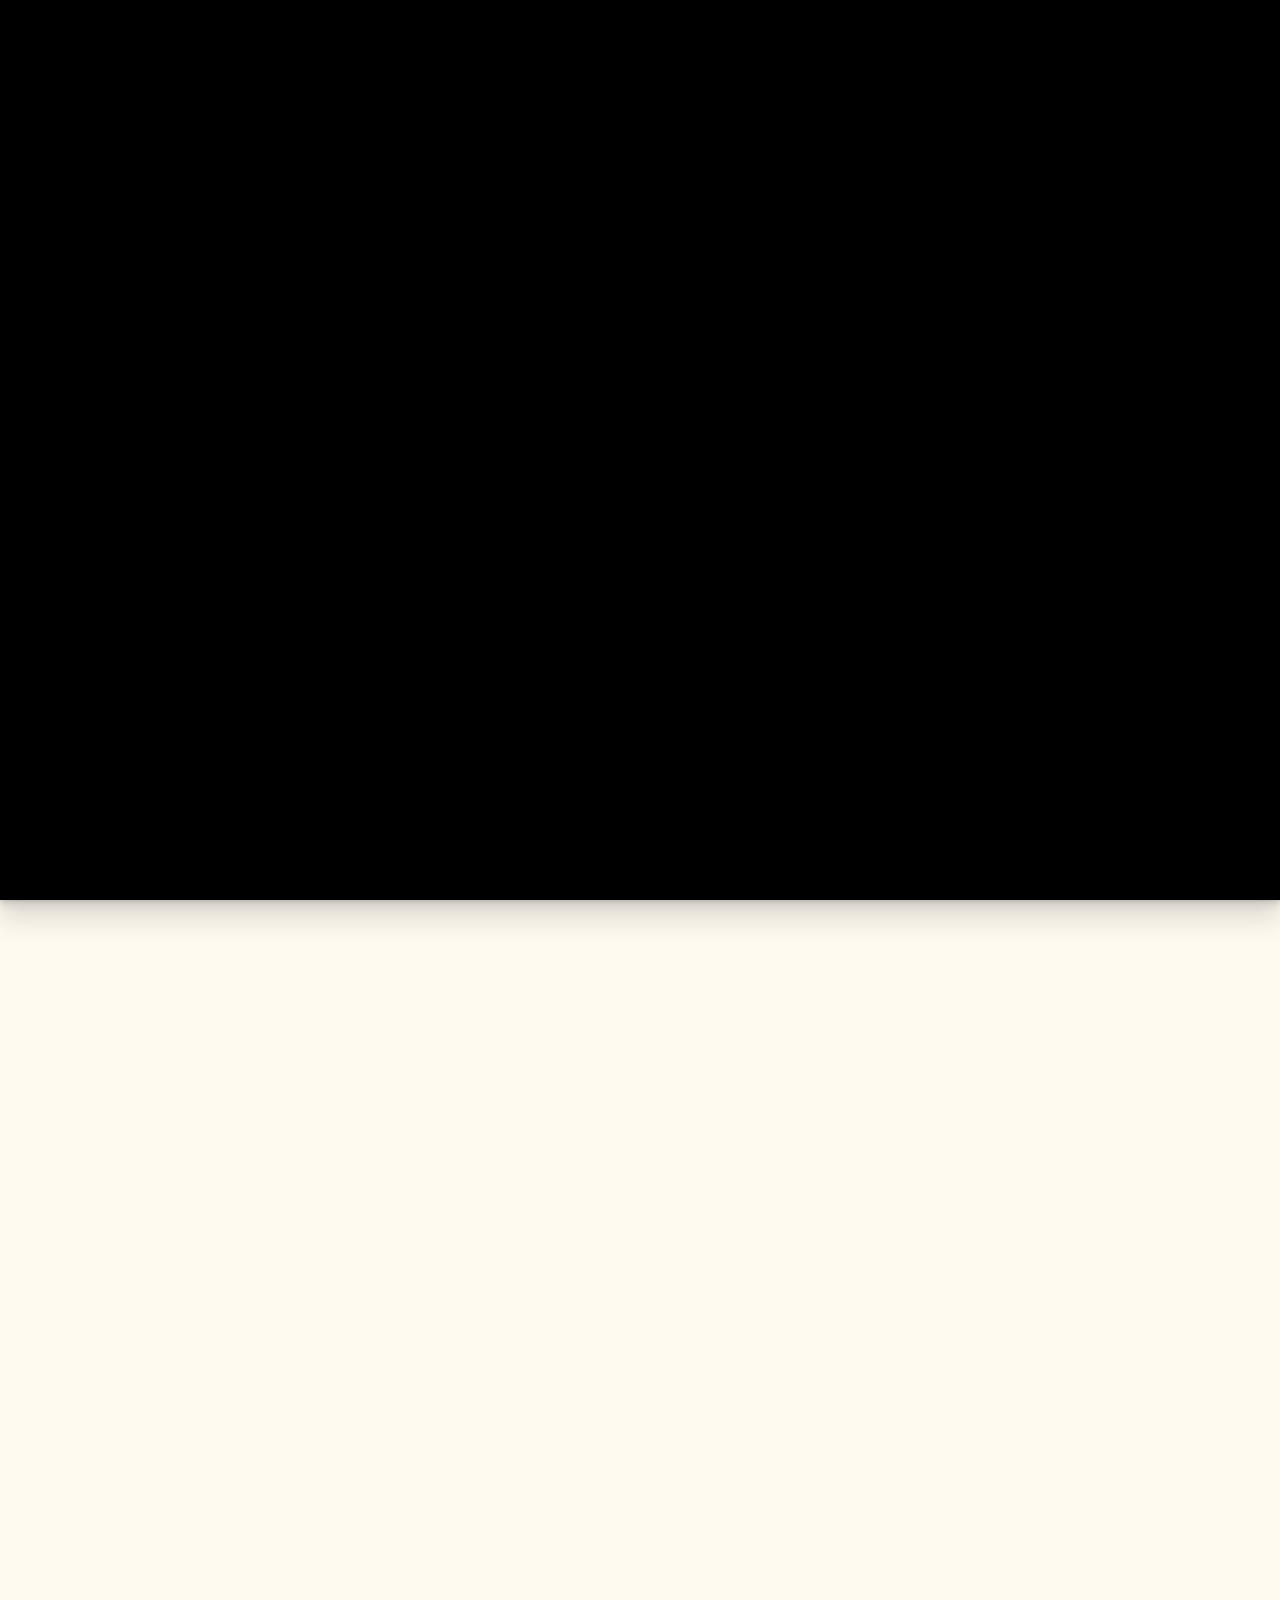
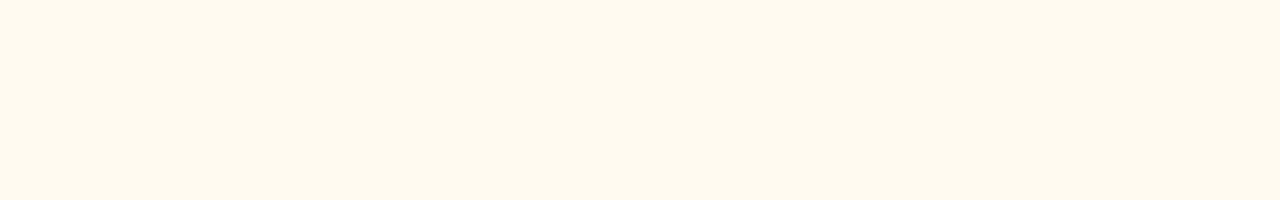
<file: index.html>
<!DOCTYPE html>
<html class="no-js" lang="en">

<!-- Mirrored from www.techonolab.com/ by HTTrack Website Copier/3.x [XR&CO'2014], Tue, 14 Feb 2023 13:21:15 GMT -->
<head>

    <!--- basic page needs
    ================================================== -->
    <meta charset="utf-8">
    <title>Welcome to Techonolab</title>
    <meta name="description" content="">
    <meta name="author" content="">
    <!-- Bootstrap CSS v5.2.1 -->
  <link href="https://cdn.jsdelivr.net/npm/bootstrap@5.2.1/dist/css/bootstrap.min.css" rel="stylesheet"
  integrity="sha384-iYQeCzEYFbKjA/T2uDLTpkwGzCiq6soy8tYaI1GyVh/UjpbCx/TYkiZhlZB6+fzT" crossorigin="anonymous">
  <link rel="stylesheet" href="https://cdn.jsdelivr.net/npm/bootstrap-icons@1.10.3/font/bootstrap-icons.css">

    <!-- mobile specific metas
    ================================================== -->
    <meta name="viewport" content="width=device-width, initial-scale=1">

    <!-- CSS
    ================================================== -->
    <link rel="stylesheet" href="assets/css/vendor.css">
    <link rel="stylesheet" href="assets/css/styles.css">

    <!-- favicons
    ================================================== -->
    <link rel="icon" type="image/png" sizes="32x32" href="assets/favicon-32x32.png">
    <link rel="icon" type="image/png" sizes="16x16" href="assets/favicon-16x16.png">
    <link rel="manifest" href="site.html">

</head>

<body id="top" class="ss-preload theme-static">


    <!-- preloader
    ================================================== -->
    <div id="preloader">
        <div id="loader" class="dots-fade">
            <div></div>
            <div></div>
            <div></div>
        </div>
    </div>


    <!-- intro
    ================================================== -->
    <section id="intro" class="s-intro">

        <div class="s-intro__bg"></div>

        <header class="s-intro__header"> 
            <div class="s-intro__logo">
                <a class="logo" href="index-2.html">
                    Maryem
                </a>
            </div>
        </header>  <!-- s-intro__header -->

        <div class="row s-intro__content">
            <div class="column">

                <div class="text-pretitle">
                   Stay tuned ...
                </div>

                <h1 class="text-huge-title">
                We are preparing <br>
                something exciting <br>
                & amazing for you.
                </h1>

                <div class="s-intro__content-bottom">

                    <div class="s-intro__content-bottom-block" style="">
                        <h5>Launching in</h5>
            
                        <div class="counter">
                            <div class="counter__time">
                                <span class="ss-months">000</span>
                                <span>M</span>
                            </div>
                            <div class="counter__time">
                                <span class="ss-days">000</span>
                                <span>D</span>
                            </div>
                            <div class="counter__time">
                                <span class="ss-hours">00</span>
                                <span>H</span>
                            </div>
                            <div class="counter__time minutes">
                                <span class="ss-minutes">00</span>
                                <span>M</span>
                            </div>
                            <div class="counter__time">
                                <span class="ss-seconds">00</span>
                                <span>S</span>
                            </div>
                        </div>  <!-- end counter -->

                    </div> <!-- end s-intro-content__bottom-block -->

                    <div class="s-intro__content-bottom-block ">

                        <h5>Follow Us</h5>

                        <ul class="social">
                            <li><a href="htps://www.facebook.com"><i class="bi bi-facebook"></i></a></li>
                            <li><a href="Https://www.instagram.com"><i class="bi bi-instagram"></i></a></li>
                        </ul>

                    </div> <!-- end s-intro-content__bottom-block -->

                </div> <!-- end s-intro-content__bottom -->

            </div>
        </div> <!-- s-intro__content -->

        <div class="s-intro__notify">
            <button type="button" class="btn--stroke btn--small ss-modal-trigger">
                Notify Me
            </button>
        </div> <!-- s-intro__notify -->

        <div  class="s-intro__modal ss-modal">
            <div class="ss-modal__inner">

                <span class="ss-modal__close"></span>

                <svg viewBox="0 0 15 15" fill="none" xmlns="http://www.w3.org/2000/svg" width="30" height="30"><path d="M.5 4.5l7 4 7-4m-13-3h12a1 1 0 011 1v10a1 1 0 01-1 1h-12a1 1 0 01-1-1v-10a1 1 0 011-1z" stroke="var(--color-2-dark)"></path></svg>
                
                <h4>Sign Up</h4>

                <p class="ss-modal__text">
                Be the first to know about the latest updates and
                get exclusive offer on our grand opening.
                </p>

                <form id="mc-form" class="mc-form">
                    <input type="email" name="EMAIL" id="mce-EMAIL" class="u-fullwidth text-center" placeholder="Email Address" title="The domain portion of the email address is invalid (the portion after the @)." pattern="^([^\x00-\x20\x22\x28\x29\x2c\x2e\x3a-\x3c\x3e\x40\x5b-\x5d\x7f-\xff]+|\x22([^\x0d\x22\x5c\x80-\xff]|\x5c[\x00-\x7f])*\x22)(\x2e([^\x00-\x20\x22\x28\x29\x2c\x2e\x3a-\x3c\x3e\x40\x5b-\x5d\x7f-\xff]+|\x22([^\x0d\x22\x5c\x80-\xff]|\x5c[\x00-\x7f])*\x22))*\x40([^\x00-\x20\x22\x28\x29\x2c\x2e\x3a-\x3c\x3e\x40\x5b-\x5d\x7f-\xff]+|\x5b([^\x0d\x5b-\x5d\x80-\xff]|\x5c[\x00-\x7f])*\x5d)(\x2e([^\x00-\x20\x22\x28\x29\x2c\x2e\x3a-\x3c\x3e\x40\x5b-\x5d\x7f-\xff]+|\x5b([^\x0d\x5b-\x5d\x80-\xff]|\x5c[\x00-\x7f])*\x5d))*(\.\w{2,})+$" required>
                    <input type="submit" name="subscribe" value="Subscribe" class="btn--small btn--primary u-fullwidth">
                    <!-- <div style="position: absolute; left: -5000px;" aria-hidden="true"><input type="text" name="b_cdb7b577e41181934ed6a6a44_9a91cfe7b3" tabindex="-1" value=""></div> -->
                    <div class="mc-status"></div>
                </form>

            </div> <!-- end ss-modal__inner -->
        </div> <!-- end ss-modal -->

        <div class="s-intro__scroll">
            <a href="#hidden" class="smoothscroll">
                Scroll For More
            </a>
        </div> <!-- s-intro__scroll -->

    </section> <!-- end s-intro -->


    <!-- hidden element
    ================================================== -->
    <div id="hidden" aria-hidden="true" style="opacity: 0;"></div>


    <!-- details
    ================================================== -->
    <section id="details" class="s-details">

        <div class="row">
            <div class="column">

                <h1 class="text-huge-title text-center" style="padding-top: 150px;">
                    Hi, We Are Maryem Store.
                </h1>          


            </div>
        </div>

        <div class="ss-go-top">
            <a class="smoothscroll" title="Back to Top" href="#top">
                <span>Back to Top</span>
                <svg viewBox="0 0 15 15" fill="none" xmlns="http://www.w3.org/2000/svg" width="26" height="26"><path d="M7.5 1.5l.354-.354L7.5.793l-.354.353.354.354zm-.354.354l4 4 .708-.708-4-4-.708.708zm0-.708l-4 4 .708.708 4-4-.708-.708zM7 1.5V14h1V1.5H7z" fill="currentColor"></path></svg>
             </a>
        </div> <!-- end ss-go-top -->

    </section> <!-- end s-details -->

    <!-- Java Script
        ================================================== -->
    <script src="assets/js/plugins.js"></script>
    <script src="assets/js/main.js"></script>
        
            <script src="https://cdn.jsdelivr.net/npm/@popperjs/core@2.11.6/dist/umd/popper.min.js"
            integrity="sha384-oBqDVmMz9ATKxIep9tiCxS/Z9fNfEXiDAYTujMAeBAsjFuCZSmKbSSUnQlmh/jp3" crossorigin="anonymous">
          </script>
        
          <script src="https://cdn.jsdelivr.net/npm/bootstrap@5.2.1/dist/js/bootstrap.min.js"
            integrity="sha384-7VPbUDkoPSGFnVtYi0QogXtr74QeVeeIs99Qfg5YCF+TidwNdjvaKZX19NZ/e6oz" crossorigin="anonymous">
          </script>
    
</body>


<!-- Mirrored from www.techonolab.com/ by HTTrack Website Copier/3.x [XR&CO'2014], Tue, 14 Feb 2023 13:21:17 GMT -->
</html>
</file>
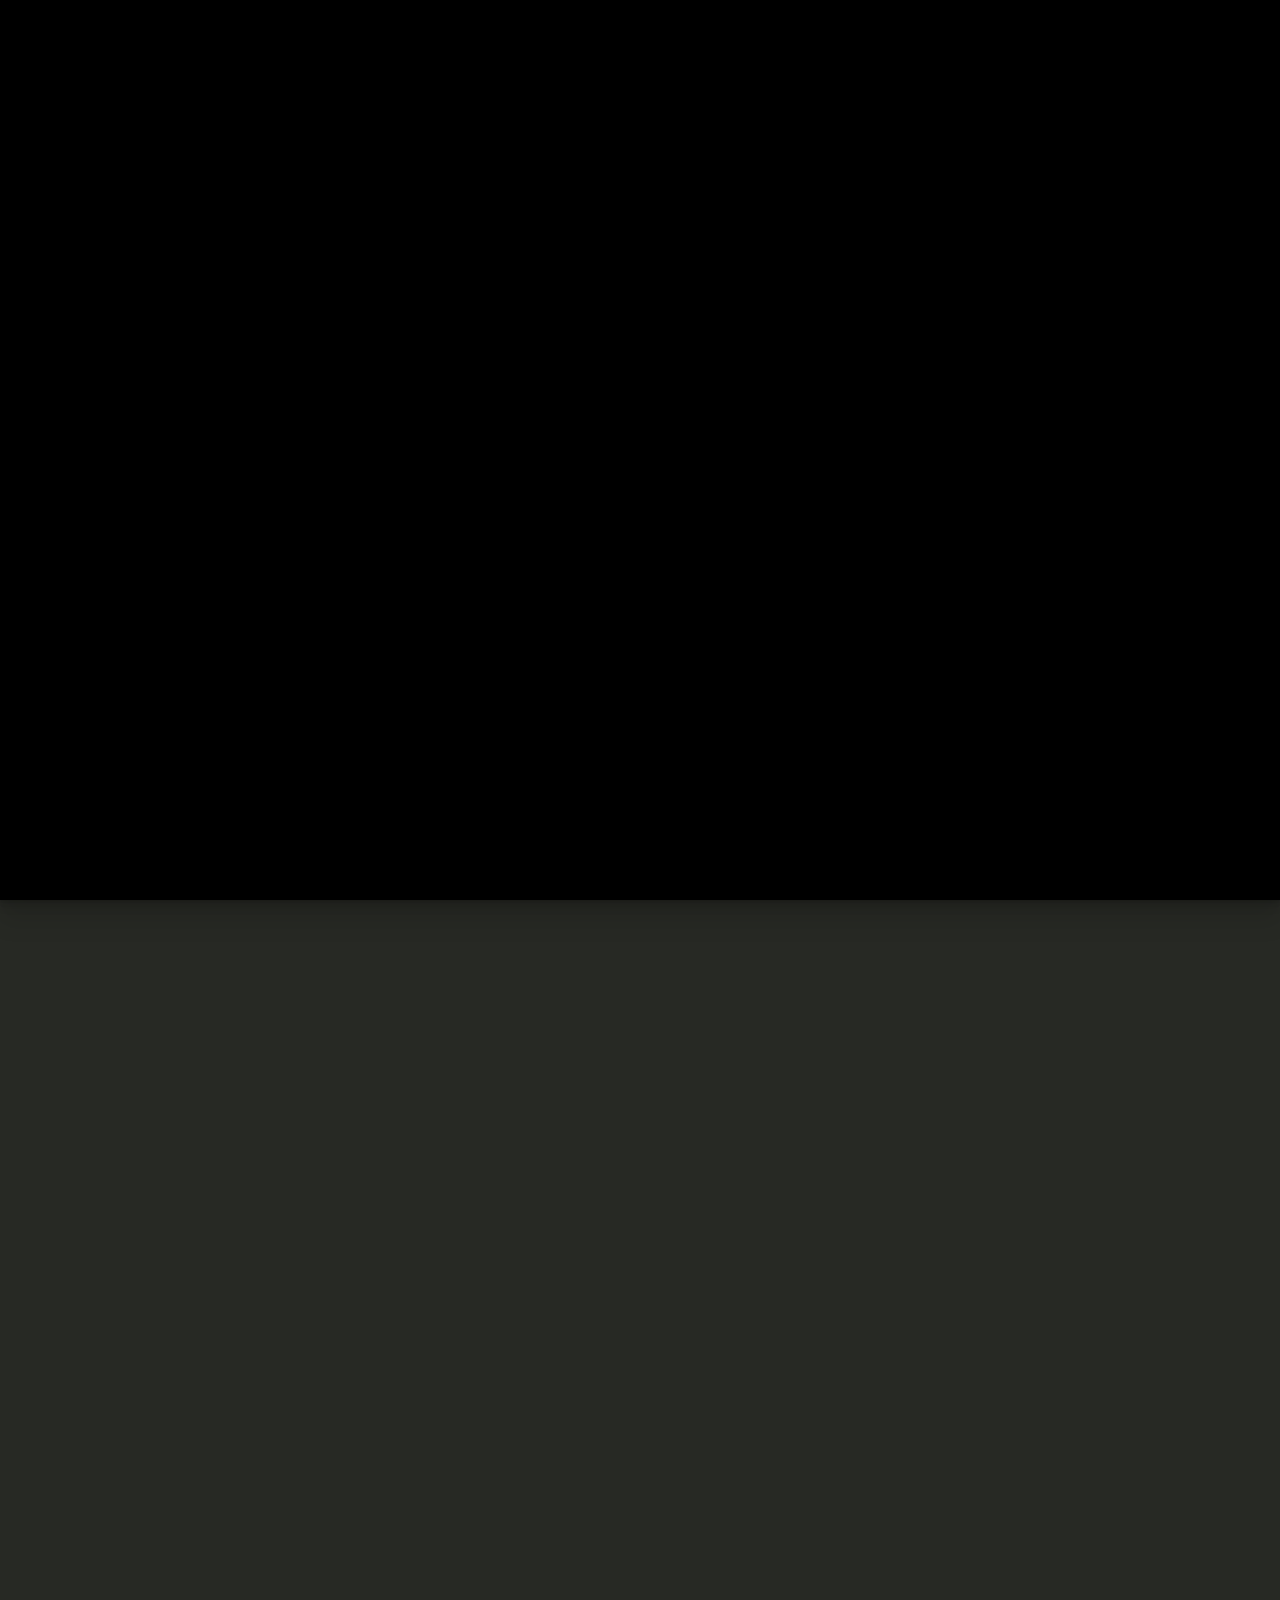
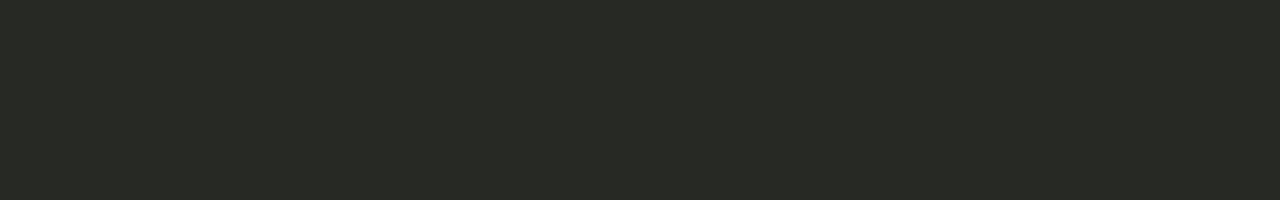
<file: index-2.html>
<!DOCTYPE html>
<html class="no-js" lang="en">

<!-- Mirrored from www.techonolab.com/index.html by HTTrack Website Copier/3.x [XR&CO'2014], Tue, 14 Feb 2023 13:21:18 GMT -->
<head>

    <!--- basic page needs
    ================================================== -->
    <meta charset="utf-8">
    <title>Welcome to Techonolab</title>
    <meta name="description" content="">
    <meta name="author" content="">

    <!-- mobile specific metas
    ================================================== -->
    <meta name="viewport" content="width=device-width, initial-scale=1">

    <!-- CSS
    ================================================== -->
    <link rel="stylesheet" href="assets/css/vendor.css">
    <link rel="stylesheet" href="assets/css/styles.css">

    <!-- favicons
    ================================================== -->
    <link rel="icon" type="image/png" sizes="32x32" href="assets/favicon-32x32.png">
    <link rel="icon" type="image/png" sizes="16x16" href="assets/favicon-16x16.png">
    <link rel="manifest" href="site.html">

</head>

<body id="top" class="ss-preload theme-static">


    <!-- preloader
    ================================================== -->
    <div id="preloader">
        <div id="loader" class="dots-fade">
            <div></div>
            <div></div>
            <div></div>
        </div>
    </div>


    <!-- intro
    ================================================== -->
    <section id="intro" class="s-intro">

        <div class="s-intro__bg"></div>

        <header class="s-intro__header"> 
            <div class="s-intro__logo">
                <a class="logo" href="index-2.html">
                    TechonoLab
                </a>
            </div>
        </header>  <!-- s-intro__header -->

        <div class="row s-intro__content">
            <div class="column">

                <div class="text-pretitle">
                    Nice to meet you.
                </div>

                <h1 class="text-huge-title">
                We are preparing <br>
                something exciting <br>
                & amazing for you.
                </h1>

                <div class="s-intro__content-bottom">

                    <div class="s-intro__content-bottom-block" style="display: none">
                        <h5>Launching in</h5>
            
                        <div class="counter">
                            <div class="counter__time">
                                <span class="ss-days">000</span>
                                <span>D</span>
                            </div>
                            <div class="counter__time">
                                <span class="ss-hours">00</span>
                                <span>H</span>
                            </div>
                            <div class="counter__time minutes">
                                <span class="ss-minutes">00</span>
                                <span>M</span>
                            </div>
                            <div class="counter__time">
                                <span class="ss-seconds">00</span>
                                <span>S</span>
                            </div>
                        </div>  <!-- end counter -->

                    </div> <!-- end s-intro-content__bottom-block -->

                    <div class="s-intro__content-bottom-block">

                        <h5>Follow Us</h5>

                        <ul class="social">
                            <li><a href="#">FB</a></li>
                            <li><a href="#">TW</a></li>
                        </ul>

                    </div> <!-- end s-intro-content__bottom-block -->

                </div> <!-- end s-intro-content__bottom -->

            </div>
        </div> <!-- s-intro__content -->

        <div class="s-intro__notify">
            <button type="button" class="btn--stroke btn--small ss-modal-trigger">
                Notify Me
            </button>
        </div> <!-- s-intro__notify -->

        <div hidden class="s-intro__modal ss-modal">
            <div class="ss-modal__inner">

                <span class="ss-modal__close"></span>

                <svg viewBox="0 0 15 15" fill="none" xmlns="http://www.w3.org/2000/svg" width="30" height="30"><path d="M.5 4.5l7 4 7-4m-13-3h12a1 1 0 011 1v10a1 1 0 01-1 1h-12a1 1 0 01-1-1v-10a1 1 0 011-1z" stroke="var(--color-2-dark)"></path></svg>
                
                <h4>Sign Up</h4>

                <p class="ss-modal__text">
                Be the first to know about the latest updates and
                get exclusive offer on our grand opening.
                </p>

                <form id="mc-form" class="mc-form">
                    <input type="email" name="EMAIL" id="mce-EMAIL" class="u-fullwidth text-center" placeholder="Email Address" title="The domain portion of the email address is invalid (the portion after the @)." pattern="^([^\x00-\x20\x22\x28\x29\x2c\x2e\x3a-\x3c\x3e\x40\x5b-\x5d\x7f-\xff]+|\x22([^\x0d\x22\x5c\x80-\xff]|\x5c[\x00-\x7f])*\x22)(\x2e([^\x00-\x20\x22\x28\x29\x2c\x2e\x3a-\x3c\x3e\x40\x5b-\x5d\x7f-\xff]+|\x22([^\x0d\x22\x5c\x80-\xff]|\x5c[\x00-\x7f])*\x22))*\x40([^\x00-\x20\x22\x28\x29\x2c\x2e\x3a-\x3c\x3e\x40\x5b-\x5d\x7f-\xff]+|\x5b([^\x0d\x5b-\x5d\x80-\xff]|\x5c[\x00-\x7f])*\x5d)(\x2e([^\x00-\x20\x22\x28\x29\x2c\x2e\x3a-\x3c\x3e\x40\x5b-\x5d\x7f-\xff]+|\x5b([^\x0d\x5b-\x5d\x80-\xff]|\x5c[\x00-\x7f])*\x5d))*(\.\w{2,})+$" required>
                    <input type="submit" name="subscribe" value="Subscribe" class="btn--small btn--primary u-fullwidth">
                    <!-- <div style="position: absolute; left: -5000px;" aria-hidden="true"><input type="text" name="b_cdb7b577e41181934ed6a6a44_9a91cfe7b3" tabindex="-1" value=""></div> -->
                    <div class="mc-status"></div>
                </form>

            </div> <!-- end ss-modal__inner -->
        </div> <!-- end ss-modal -->

        <div class="s-intro__scroll">
            <a href="#hidden" class="smoothscroll">
                Scroll For More
            </a>
        </div> <!-- s-intro__scroll -->

    </section> <!-- end s-intro -->


    <!-- hidden element
    ================================================== -->
    <div id="hidden" aria-hidden="true" style="opacity: 0;"></div>


    <!-- details
    ================================================== -->
    <section id="details" class="s-details">

        <div class="row">
            <div class="column">

                <h1 class="text-huge-title text-center" style="padding-top: 150px;">
                    Hi, We Are TechonoLab.
                </h1>          


            </div>
        </div>

        <div class="ss-go-top">
            <a class="smoothscroll" title="Back to Top" href="#top">
                <span>Back to Top</span>
                <svg viewBox="0 0 15 15" fill="none" xmlns="http://www.w3.org/2000/svg" width="26" height="26"><path d="M7.5 1.5l.354-.354L7.5.793l-.354.353.354.354zm-.354.354l4 4 .708-.708-4-4-.708.708zm0-.708l-4 4 .708.708 4-4-.708-.708zM7 1.5V14h1V1.5H7z" fill="currentColor"></path></svg>
             </a>
        </div> <!-- end ss-go-top -->

    </section> <!-- end s-details -->


    <!-- Java Script
    ================================================== -->
    <script src="assets/js/plugins.js"></script>
    <script src="assets/js/main.js"></script>

</body>


<!-- Mirrored from www.techonolab.com/index.html by HTTrack Website Copier/3.x [XR&CO'2014], Tue, 14 Feb 2023 13:21:18 GMT -->
</html>
</file>
<file: assets/css/vendor.css>
/* ===================================================================
 *  Knox Third-party Stylesheets
 *  Template Ver. 1.0.0
 *  03-22-2021
 * -------------------------------------------------------------------
 *
 *  TOC:
 *  # PrismJS
 *  # Swiper 
 *
 *
 * ------------------------------------------------------------------- */


/* ===================================================================
 * # PrismJS 1.20.0
 *   https://prismjs.com/download.html#themes=prism-tomorrow&languages=markup+css+clike+javascript+markup-templating+php
 *   
 *   prism.js tomorrow night eighties for JavaScript, CoffeeScript, CSS and HTML
 *   Based on https://github.com/chriskempson/tomorrow-theme
 *   @author Rose Pritchard
 * ------------------------------------------------------------------- */
code[class*="language-"],
pre[class*="language-"] {
    color           : #ccc;
    background      : none;
    font-family     : var(--font-mono);
    font-size       : calc(var(--text-size) * 0.9444);
    text-align      : left;
    white-space     : pre;
    word-spacing    : normal;
    word-break      : normal;
    word-wrap       : normal;
    line-height     : var(--vspace-1);
    -moz-tab-size   : 4;
    -o-tab-size     : 4;
    tab-size        : 4;
    -webkit-hyphens : none;
    -moz-hyphens    : none;
    -ms-hyphens     : none;
    hyphens         : none;
}

/* Code blocks */
pre[class*="language-"] {
    padding  : var(--vspace-0_5) 0 var(--vspace-1);
    margin   : 0;
    overflow : auto;
}

:not(pre)>code[class*="language-"],
pre[class*="language-"] {
    background : #2d2d2d;
}

/* Inline code */
:not(pre)>code[class*="language-"] {
    padding     : .1em;
    white-space : normal;
}

.token.comment,
.token.block-comment,
.token.prolog,
.token.doctype,
.token.cdata {
    color : #999;
}

.token.punctuation {
    color : #ccc;
}

.token.tag,
.token.attr-name,
.token.namespace,
.token.deleted {
    color : #e2777a;
}

.token.function-name {
    color : #6196cc;
}

.token.boolean,
.token.number,
.token.function {
    color : #f08d49;
}

.token.property,
.token.class-name,
.token.constant,
.token.symbol {
    color : #f8c555;
}

.token.selector,
.token.important,
.token.atrule,
.token.keyword,
.token.builtin {
    color : #cc99cd;
}

.token.string,
.token.char,
.token.attr-value,
.token.regex,
.token.variable {
    color : #7ec699;
}

.token.operator,
.token.entity,
.token.url {
    color : #67cdcc;
}

.token.important,
.token.bold {
    font-weight : bold;
}

.token.italic {
    font-style : italic;
}

.token.entity {
    cursor : help;
}

.token.inserted {
    color : green;
}


/* ===================================================================
 * # Swiper 6.4.5
 *   Most modern mobile touch slider and framework with hardware accelerated transitions
 *   https://swiperjs.com
 *
 *   Copyright 2014-2020 Vladimir Kharlampidi
 *
 *   Released under the MIT License
 *
 *   Released on: December 18, 2020
 * ------------------------------------------------------------------- */
@font-face {
    font-family : "swiper-icons";
    src         : url("data:application/font-woff;charset=utf-8;base64, [base64]//wADZ2x5ZgAAAywAAADMAAAD2MHtryVoZWFkAAABbAAAADAAAAA2E2+eoWhoZWEAAAGcAAAAHwAAACQC9gDzaG10eAAAAigAAAAZAAAArgJkABFsb2NhAAAC0AAAAFoAAABaFQAUGG1heHAAAAG8AAAAHwAAACAAcABAbmFtZQAAA/gAAAE5AAACXvFdBwlwb3N0AAAFNAAAAGIAAACE5s74hXjaY2BkYGAAYpf5Hu/j+W2+MnAzMYDAzaX6QjD6/4//Bxj5GA8AuRwMYGkAPywL13jaY2BkYGA88P8Agx4j+/8fQDYfA1AEBWgDAIB2BOoAeNpjYGRgYNBh4GdgYgABEMnIABJzYNADCQAACWgAsQB42mNgYfzCOIGBlYGB0YcxjYGBwR1Kf2WQZGhhYGBiYGVmgAFGBiQQkOaawtDAoMBQxXjg/wEGPcYDDA4wNUA2CCgwsAAAO4EL6gAAeNpj2M0gyAACqxgGNWBkZ2D4/wMA+xkDdgAAAHjaY2BgYGaAYBkGRgYQiAHyGMF8FgYHIM3DwMHABGQrMOgyWDLEM1T9/w8UBfEMgLzE////P/5//f/V/xv+r4eaAAeMbAxwIUYmIMHEgKYAYjUcsDAwsLKxc3BycfPw8jEQA/[base64]/uznmfPFBNODM2K7MTQ45YEAZqGP81AmGGcF3iPqOop0r1SPTaTbVkfUe4HXj97wYE+yNwWYxwWu4v1ugWHgo3S1XdZEVqWM7ET0cfnLGxWfkgR42o2PvWrDMBSFj/IHLaF0zKjRgdiVMwScNRAoWUoH78Y2icB/yIY09An6AH2Bdu/UB+yxopYshQiEvnvu0dURgDt8QeC8PDw7Fpji3fEA4z/PEJ6YOB5hKh4dj3EvXhxPqH/SKUY3rJ7srZ4FZnh1PMAtPhwP6fl2PMJMPDgeQ4rY8YT6Gzao0eAEA409DuggmTnFnOcSCiEiLMgxCiTI6Cq5DZUd3Qmp10vO0LaLTd2cjN4fOumlc7lUYbSQcZFkutRG7g6JKZKy0RmdLY680CDnEJ+UMkpFFe1RN7nxdVpXrC4aTtnaurOnYercZg2YVmLN/d/gczfEimrE/fs/bOuq29Zmn8tloORaXgZgGa78yO9/cnXm2BpaGvq25Dv9S4E9+5SIc9PqupJKhYFSSl47+Qcr1mYNAAAAeNptw0cKwkAAAMDZJA8Q7OUJvkLsPfZ6zFVERPy8qHh2YER+3i/BP83vIBLLySsoKimrqKqpa2hp6+jq6RsYGhmbmJqZSy0sraxtbO3sHRydnEMU4uR6yx7JJXveP7WrDycAAAAAAAH//wACeNpjYGRgYOABYhkgZgJCZgZNBkYGLQZtIJsFLMYAAAw3ALgAeNolizEKgDAQBCchRbC2sFER0YD6qVQiBCv/H9ezGI6Z5XBAw8CBK/m5iQQVauVbXLnOrMZv2oLdKFa8Pjuru2hJzGabmOSLzNMzvutpB3N42mNgZGBg4GKQYzBhYMxJLMlj4GBgAYow/P/PAJJhLM6sSoWKfWCAAwDAjgbRAAB42mNgYGBkAIIbCZo5IPrmUn0hGA0AO8EFTQAA") format("woff");
    font-weight : 400;
    font-style  : normal;
}

:root {
    --swiper-theme-color : #007aff;
}

.swiper-container {
    margin-left  : auto;
    margin-right : auto;
    position     : relative;
    overflow     : hidden;
    list-style   : none;
    padding      : 0;
    /* Fix of Webkit flickering */
    z-index      : 1;
}

.swiper-container-vertical>.swiper-wrapper {
    flex-direction : column;
}

.swiper-wrapper {
    position            : relative;
    width               : 100%;
    height              : 100%;
    z-index             : 1;
    display             : flex;
    transition-property : transform;
    box-sizing          : content-box;
}

.swiper-container-android .swiper-slide,
.swiper-wrapper {
    transform : translate3d(0px, 0, 0);
}

.swiper-container-multirow>.swiper-wrapper {
    flex-wrap : wrap;
}

.swiper-container-multirow-column>.swiper-wrapper {
    flex-wrap      : wrap;
    flex-direction : column;
}

.swiper-container-free-mode>.swiper-wrapper {
    transition-timing-function : ease-out;
    margin                     : 0 auto;
}

.swiper-slide {
    flex-shrink         : 0;
    width               : 100%;
    height              : 100%;
    position            : relative;
    transition-property : transform;
}

.swiper-slide-invisible-blank {
    visibility : hidden;
}

/* Auto Height */
.swiper-container-autoheight,
.swiper-container-autoheight .swiper-slide {
    height : auto;
}

.swiper-container-autoheight .swiper-wrapper {
    align-items         : flex-start;
    transition-property : transform, height;
}

/* 3D Effects */
.swiper-container-3d {
    perspective : 1200px;
}

.swiper-container-3d .swiper-wrapper,
.swiper-container-3d .swiper-slide,
.swiper-container-3d .swiper-slide-shadow-left,
.swiper-container-3d .swiper-slide-shadow-right,
.swiper-container-3d .swiper-slide-shadow-top,
.swiper-container-3d .swiper-slide-shadow-bottom,
.swiper-container-3d .swiper-cube-shadow {
    transform-style : preserve-3d;
}

.swiper-container-3d .swiper-slide-shadow-left,
.swiper-container-3d .swiper-slide-shadow-right,
.swiper-container-3d .swiper-slide-shadow-top,
.swiper-container-3d .swiper-slide-shadow-bottom {
    position       : absolute;
    left           : 0;
    top            : 0;
    width          : 100%;
    height         : 100%;
    pointer-events : none;
    z-index        : 10;
}

.swiper-container-3d .swiper-slide-shadow-left {
    background-image : linear-gradient(to left, rgba(0, 0, 0, 0.5), rgba(0, 0, 0, 0));
}

.swiper-container-3d .swiper-slide-shadow-right {
    background-image : linear-gradient(to right, rgba(0, 0, 0, 0.5), rgba(0, 0, 0, 0));
}

.swiper-container-3d .swiper-slide-shadow-top {
    background-image : linear-gradient(to top, rgba(0, 0, 0, 0.5), rgba(0, 0, 0, 0));
}

.swiper-container-3d .swiper-slide-shadow-bottom {
    background-image : linear-gradient(to bottom, rgba(0, 0, 0, 0.5), rgba(0, 0, 0, 0));
}

/* CSS Mode */
.swiper-container-css-mode>.swiper-wrapper {
    overflow           : auto;
    scrollbar-width    : none;
    /* For Firefox */
    -ms-overflow-style : none;
    /* For Internet Explorer and Edge */
}

.swiper-container-css-mode>.swiper-wrapper::-webkit-scrollbar {
    display : none;
}

.swiper-container-css-mode>.swiper-wrapper>.swiper-slide {
    scroll-snap-align : start start;
}

.swiper-container-horizontal.swiper-container-css-mode>.swiper-wrapper {
    scroll-snap-type : x mandatory;
}

.swiper-container-vertical.swiper-container-css-mode>.swiper-wrapper {
    scroll-snap-type : y mandatory;
}

:root {
    --swiper-navigation-size  : 44px;
    /*
    --swiper-navigation-color : var(--swiper-theme-color);
    */
}

.swiper-button-prev,
.swiper-button-next {
    position        : absolute;
    top             : 50%;
    width           : calc(var(--swiper-navigation-size) / 44 * 27);
    height          : var(--swiper-navigation-size);
    margin-top      : calc(-1 * var(--swiper-navigation-size) / 2);
    z-index         : 10;
    cursor          : pointer;
    display         : flex;
    align-items     : center;
    justify-content : center;
    color           : var(--swiper-navigation-color, var(--swiper-theme-color));
}

.swiper-button-prev.swiper-button-disabled,
.swiper-button-next.swiper-button-disabled {
    opacity        : 0.35;
    cursor         : auto;
    pointer-events : none;
}

.swiper-button-prev:after,
.swiper-button-next:after {
    font-family    : swiper-icons;
    font-size      : var(--swiper-navigation-size);
    text-transform : none !important;
    letter-spacing : 0;
    text-transform : none;
    font-variant   : initial;
    line-height    : 1;
}

.swiper-button-prev,
.swiper-container-rtl .swiper-button-next {
    left  : 10px;
    right : auto;
}

.swiper-button-prev:after,
.swiper-container-rtl .swiper-button-next:after {
    content : "prev";
}

.swiper-button-next,
.swiper-container-rtl .swiper-button-prev {
    right : 10px;
    left  : auto;
}

.swiper-button-next:after,
.swiper-container-rtl .swiper-button-prev:after {
    content : "next";
}

.swiper-button-prev.swiper-button-white,
.swiper-button-next.swiper-button-white {
    --swiper-navigation-color : #ffffff;
}

.swiper-button-prev.swiper-button-black,
.swiper-button-next.swiper-button-black {
    --swiper-navigation-color : #000000;
}

.swiper-button-lock {
    display : none;
}

:root {
    /*
    --swiper-pagination-color: var(--swiper-theme-color);
    */
}

.swiper-pagination {
    position   : absolute;
    text-align : center;
    transition : 300ms opacity;
    transform  : translate3d(0, 0, 0);
    z-index    : 10;
}

.swiper-pagination.swiper-pagination-hidden {
    opacity : 0;
}

/* Common Styles */
.swiper-pagination-fraction,
.swiper-pagination-custom,
.swiper-container-horizontal>.swiper-pagination-bullets {
    bottom : 10px;
    left   : 0;
    width  : 100%;
}

/* Bullets */
.swiper-pagination-bullets-dynamic {
    overflow  : hidden;
    font-size : 0;
}

.swiper-pagination-bullets-dynamic .swiper-pagination-bullet {
    transform : scale(0.33);
    position  : relative;
}

.swiper-pagination-bullets-dynamic .swiper-pagination-bullet-active {
    transform : scale(1);
}

.swiper-pagination-bullets-dynamic .swiper-pagination-bullet-active-main {
    transform : scale(1);
}

.swiper-pagination-bullets-dynamic .swiper-pagination-bullet-active-prev {
    transform : scale(0.66);
}

.swiper-pagination-bullets-dynamic .swiper-pagination-bullet-active-prev-prev {
    transform : scale(0.33);
}

.swiper-pagination-bullets-dynamic .swiper-pagination-bullet-active-next {
    transform : scale(0.66);
}

.swiper-pagination-bullets-dynamic .swiper-pagination-bullet-active-next-next {
    transform : scale(0.33);
}

.swiper-pagination-bullet {
    width         : 8px;
    height        : 8px;
    display       : inline-block;
    border-radius : 100%;
    background    : #000;
    opacity       : 0.2;
}

button.swiper-pagination-bullet {
    border             : none;
    margin             : 0;
    padding            : 0;
    box-shadow         : none;
    -webkit-appearance : none;
    -moz-appearance    : none;
    appearance         : none;
}

.swiper-pagination-clickable .swiper-pagination-bullet {
    cursor : pointer;
}

.swiper-pagination-bullet-active {
    opacity    : 1;
    background : var(--swiper-pagination-color, var(--swiper-theme-color));
}

.swiper-container-vertical>.swiper-pagination-bullets {
    right     : 10px;
    top       : 50%;
    transform : translate3d(0px, -50%, 0);
}

.swiper-container-vertical>.swiper-pagination-bullets .swiper-pagination-bullet {
    margin  : 6px 0;
    display : block;
}

.swiper-container-vertical>.swiper-pagination-bullets.swiper-pagination-bullets-dynamic {
    top       : 50%;
    transform : translateY(-50%);
    width     : 8px;
}

.swiper-container-vertical>.swiper-pagination-bullets.swiper-pagination-bullets-dynamic .swiper-pagination-bullet {
    display    : inline-block;
    transition : 200ms transform, 200ms top;
}

.swiper-container-horizontal>.swiper-pagination-bullets .swiper-pagination-bullet {
    margin : 0 4px;
}

.swiper-container-horizontal>.swiper-pagination-bullets.swiper-pagination-bullets-dynamic {
    left        : 50%;
    transform   : translateX(-50%);
    white-space : nowrap;
}

.swiper-container-horizontal>.swiper-pagination-bullets.swiper-pagination-bullets-dynamic .swiper-pagination-bullet {
    transition : 200ms transform, 200ms left;
}

.swiper-container-horizontal.swiper-container-rtl>.swiper-pagination-bullets-dynamic .swiper-pagination-bullet {
    transition : 200ms transform, 200ms right;
}

/* Progress */
.swiper-pagination-progressbar {
    background : rgba(0, 0, 0, 0.25);
    position   : absolute;
}

.swiper-pagination-progressbar .swiper-pagination-progressbar-fill {
    background       : var(--swiper-pagination-color, var(--swiper-theme-color));
    position         : absolute;
    left             : 0;
    top              : 0;
    width            : 100%;
    height           : 100%;
    transform        : scale(0);
    transform-origin : left top;
}

.swiper-container-rtl .swiper-pagination-progressbar .swiper-pagination-progressbar-fill {
    transform-origin : right top;
}

.swiper-container-horizontal>.swiper-pagination-progressbar,
.swiper-container-vertical>.swiper-pagination-progressbar.swiper-pagination-progressbar-opposite {
    width  : 100%;
    height : 4px;
    left   : 0;
    top    : 0;
}

.swiper-container-vertical>.swiper-pagination-progressbar,
.swiper-container-horizontal>.swiper-pagination-progressbar.swiper-pagination-progressbar-opposite {
    width  : 4px;
    height : 100%;
    left   : 0;
    top    : 0;
}

.swiper-pagination-white {
    --swiper-pagination-color : #ffffff;
}

.swiper-pagination-black {
    --swiper-pagination-color : #000000;
}

.swiper-pagination-lock {
    display : none;
}

/* Scrollbar */
.swiper-scrollbar {
    border-radius    : 10px;
    position         : relative;
    -ms-touch-action : none;
    background       : rgba(0, 0, 0, 0.1);
}

.swiper-container-horizontal>.swiper-scrollbar {
    position : absolute;
    left     : 1%;
    bottom   : 3px;
    z-index  : 50;
    height   : 5px;
    width    : 98%;
}

.swiper-container-vertical>.swiper-scrollbar {
    position : absolute;
    right    : 3px;
    top      : 1%;
    z-index  : 50;
    width    : 5px;
    height   : 98%;
}

.swiper-scrollbar-drag {
    height        : 100%;
    width         : 100%;
    position      : relative;
    background    : rgba(0, 0, 0, 0.5);
    border-radius : 10px;
    left          : 0;
    top           : 0;
}

.swiper-scrollbar-cursor-drag {
    cursor : move;
}

.swiper-scrollbar-lock {
    display : none;
}

.swiper-zoom-container {
    width           : 100%;
    height          : 100%;
    display         : flex;
    justify-content : center;
    align-items     : center;
    text-align      : center;
}

.swiper-zoom-container>img,
.swiper-zoom-container>svg,
.swiper-zoom-container>canvas {
    max-width  : 100%;
    max-height : 100%;
    object-fit : contain;
}

.swiper-slide-zoomed {
    cursor : move;
}

/* Preloader */
:root {
    /*
    --swiper-preloader-color: var(--swiper-theme-color);
    */
}

.swiper-lazy-preloader {
    width            : 42px;
    height           : 42px;
    position         : absolute;
    left             : 50%;
    top              : 50%;
    margin-left      : -21px;
    margin-top       : -21px;
    z-index          : 10;
    transform-origin : 50%;
    animation        : swiper-preloader-spin 1s infinite linear;
    box-sizing       : border-box;
    border           : 4px solid var(--swiper-preloader-color, var(--swiper-theme-color));
    border-radius    : 50%;
    border-top-color : transparent;
}

.swiper-lazy-preloader-white {
    --swiper-preloader-color : #fff;
}

.swiper-lazy-preloader-black {
    --swiper-preloader-color : #000;
}

@keyframes swiper-preloader-spin {
    100% {
        transform : rotate(360deg);
    }
}

/* a11y */
.swiper-container .swiper-notification {
    position       : absolute;
    left           : 0;
    top            : 0;
    pointer-events : none;
    opacity        : 0;
    z-index        : -1000;
}

.swiper-container-fade.swiper-container-free-mode .swiper-slide {
    transition-timing-function : ease-out;
}

.swiper-container-fade .swiper-slide {
    pointer-events      : none;
    transition-property : opacity;
}

.swiper-container-fade .swiper-slide .swiper-slide {
    pointer-events : none;
}

.swiper-container-fade .swiper-slide-active,
.swiper-container-fade .swiper-slide-active .swiper-slide-active {
    pointer-events : auto;
}

.swiper-container-cube {
    overflow : visible;
}

.swiper-container-cube .swiper-slide {
    pointer-events              : none;
    -webkit-backface-visibility : hidden;
    backface-visibility         : hidden;
    z-index                     : 1;
    visibility                  : hidden;
    transform-origin            : 0 0;
    width                       : 100%;
    height                      : 100%;
}

.swiper-container-cube .swiper-slide .swiper-slide {
    pointer-events : none;
}

.swiper-container-cube.swiper-container-rtl .swiper-slide {
    transform-origin : 100% 0;
}

.swiper-container-cube .swiper-slide-active,
.swiper-container-cube .swiper-slide-active .swiper-slide-active {
    pointer-events : auto;
}

.swiper-container-cube .swiper-slide-active,
.swiper-container-cube .swiper-slide-next,
.swiper-container-cube .swiper-slide-prev,
.swiper-container-cube .swiper-slide-next+.swiper-slide {
    pointer-events : auto;
    visibility     : visible;
}

.swiper-container-cube .swiper-slide-shadow-top,
.swiper-container-cube .swiper-slide-shadow-bottom,
.swiper-container-cube .swiper-slide-shadow-left,
.swiper-container-cube .swiper-slide-shadow-right {
    z-index                     : 0;
    -webkit-backface-visibility : hidden;
    backface-visibility         : hidden;
}

.swiper-container-cube .swiper-cube-shadow {
    position       : absolute;
    left           : 0;
    bottom         : 0px;
    width          : 100%;
    height         : 100%;
    background     : #000;
    opacity        : 0.6;
    -webkit-filter : blur(50px);
    filter         : blur(50px);
    z-index        : 0;
}

.swiper-container-flip {
    overflow : visible;
}

.swiper-container-flip .swiper-slide {
    pointer-events              : none;
    -webkit-backface-visibility : hidden;
    backface-visibility         : hidden;
    z-index                     : 1;
}

.swiper-container-flip .swiper-slide .swiper-slide {
    pointer-events : none;
}

.swiper-container-flip .swiper-slide-active,
.swiper-container-flip .swiper-slide-active .swiper-slide-active {
    pointer-events : auto;
}

.swiper-container-flip .swiper-slide-shadow-top,
.swiper-container-flip .swiper-slide-shadow-bottom,
.swiper-container-flip .swiper-slide-shadow-left,
.swiper-container-flip .swiper-slide-shadow-right {
    z-index                     : 0;
    -webkit-backface-visibility : hidden;
    backface-visibility         : hidden;
}
</file>
<file: assets/css/styles.css>
/* =================================================================== 
 *  Knox Main Stylesheet
 *  Ver. 1.0.0
 *  03-23-2021
 * ------------------------------------------------------------------
 *
 *  TOC:
 *  # SETTINGS
 *      ## fonts 
 *      ## colors
 *      ## spacing and typescale
 *      ## grid variables
 *  # NORMALIZE
 *  # BASE SETUP
 *  # GRID
 *      ## large screen devices 
 *      ## medium screen devices 
 *      ## tablet devices 
 *      ## mobile devices 
 *      ## small screen devices 
 *  # UTILITY CLASSES
 *  # TYPOGRAPHY
 *      ## base type styles
 *      ## additional typography & helper classes
 *      ## lists
 *      ## spacing
 *  # PRELOADER
 *      ## page loaded
 *  # FORM
 *      ## style placeholder text
 *      ## change autocomplete styles in Chrome
 *  # BUTTONS
 *  # TABLE
 *  # COMPONENTS
 *      ## pagination
 *      ## alert box
 *      ## skillbars 
 *      ## stats tabs
 *  # PROJECT-WIDE SHARED STYLES
 *      ## media classes
 *      ## theme-specific typography classes
 *  # INTRO
 *      ## intro background
 *      ## intro slider
 *      ## intro particles
 *      ## intro header
 *      ## intro content
 *      ## intro counter
 *      ## intro social
 *      ## intro notify
 *      ## modal 
 *      ## intro scrolldown
 *      ## intro transitions
 *  # DETAILS
 *      ## tabs
 *      ## services
 *      ## contact
 *      ## go top
 *      ## footer 
 *
 * ------------------------------------------------------------------ */


/* ===================================================================
 * # SETTINGS
 *
 *
 * ------------------------------------------------------------------- */

/* ------------------------------------------------------------------- 
 * ## fonts 
 * ------------------------------------------------------------------- */
@import url("https://fonts.googleapis.com/css2?family=Lora:ital,wght@0,400;0,500;0,600;1,400;1,500;1,600&amp;family=Marcellus&amp;family=Gothic+A1:wght@300;400;500;600;700&amp;display=fallback");

:root {
    --font-1    : "Lora", serif;
    --font-2    : "Gothic A1", sans-serif;
    --font-3    : "Marcellus", serif;

    /* monospace
    */
    --font-mono : Consolas, "Andale Mono", Courier, "Courier New", monospace;
}

/* ------------------------------------------------------------------- 
 * ## colors
 * ------------------------------------------------------------------- */
:root {

    /* color-1(#5B5E53)
     * color-2(#36151E)
     * color-3(#FFE4AF)
     */
    --color-1                      : hsla(76, 6%, 35%, 1);
    --color-2                      : hsla(344, 44%, 25%, 1);
    --color-3                      : hsla(40, 100%, 75%, 1);

    /* theme color variations
     */
    --color-1-lighter              : hsla(76, 6%, 55%, 1);
    --color-1-light                : hsla(76, 6%, 45%, 1);
    --color-1-dark                 : hsla(76, 6%, 25%, 1);
    --color-1-darker               : hsla(76, 6%, 15%, 1);
    --color-2-lighter              : hsla(344, 44%, 45%, 1);
    --color-2-light                : hsla(344, 44%, 35%, 1);
    --color-2-dark                 : hsla(344, 44%, 15%, 1);
    --color-2-darker               : hsla(344, 44%, 5%, 1);
    --color-3-lighter              : hsla(40, 100%, 97%, 1);
    --color-3-light                : hsla(40, 100%, 85%, 1);
    --color-3-dark                 : hsla(40, 100%, 65%, 1);
    --color-3-darker               : hsla(40, 100%, 55%, 1);

    /* feedback colors
     * color-error(#ffd1d2), color-success(#c8e675), 
     * color-info(#d7ecfb), color-notice(#fff099)
     */
    --color-error                  : hsla(359, 100%, 91%, 1);
    --color-success                : hsla(76, 69%, 68%, 1);
    --color-info                   : hsla(205, 82%, 91%, 1);
    --color-notice                 : hsla(51, 100%, 80%, 1);
    --color-error-content          : hsla(359, 50%, 50%, 1);
    --color-success-content        : hsla(76, 29%, 28%, 1);
    --color-info-content           : hsla(205, 32%, 31%, 1);
    --color-notice-content         : hsla(51, 30%, 30%, 1);

    /* shades 
     * generated using 
     * Tint & Shade Generator 
     * (https://maketintsandshades.com/)
     */
    --color-black                  : #000000;
    --color-gray-19                : #020202;
    --color-gray-18                : #040404;
    --color-gray-17                : #060607;
    --color-gray-16                : #080809;
    --color-gray-15                : #0a0b0b;
    --color-gray-14                : #0c0d0d;
    --color-gray-13                : #0e0f0f;
    --color-gray-12                : #101112;
    --color-gray-11                : #121314;
    --color-gray-10                : #141516;
    --color-gray-9                 : #2c2c2d;
    --color-gray-8                 : #434445;
    --color-gray-7                 : #5b5b5c;
    --color-gray-6                 : #727373;
    --color-gray-5                 : #8a8a8b;
    --color-gray-4                 : #a1a1a2;
    --color-gray-3                 : #b9b9b9;
    --color-gray-2                 : #d0d0d0;
    --color-gray-1                 : #e8e8e8;
    --color-white                  : #ffffff;

    /* text
     */
    --color-text-dark              : var(--color-black);
    --color-text                   : var(--color-gray-10);
    --color-text-light             : var(--color-gray-7);
    --color-placeholder            : var(--color-gray-6);

    /* buttons
     */
    --color-btn                    : var(--color-3-light);
    --color-btn-text               : var(--color-black);
    --color-btn-hover              : var(--color-3);
    --color-btn-hover-text         : var(--color--black);
    --color-btn-primary            : var(--color-1-dark);
    --color-btn-primary-text       : var(--color-3-light);
    --color-btn-primary-hover      : var(--color-1-darker);
    --color-btn-primary-hover-text : var(--color-3-light);
    --color-btn-stroke             : var(--color-1-darker);
    --color-btn-stroke-text        : var(--color-black);
    --color-btn-stroke-hover       : var(--color-1-darker);
    --color-btn-stroke-hover-text  : var(--color-3-light);

    /* preloader
     */
    --color-preloader-bg           : var(--color-gray-10);
    --color-loader                 : white;
    --color-loader-light           : rgba(255, 255, 255, 0.1);

    /* others
     */
    --color-body                   : var(--color-3-lighter);
    --color-border                 : rgba(0, 0, 0, .1);
    --border-radius                : 3px;
}

/* ------------------------------------------------------------------- 
 * ## spacing and typescale
 * ------------------------------------------------------------------- */
:root {

    /* spacing
     * base font size: 20px 
     * vertical space unit : 32px
     */
    --base-size        : 62.5%;
    --multiplier       : 1;
    --base-font-size   : calc(2rem * var(--multiplier));
    --space            : calc(3.2rem * var(--multiplier));

    /* vertical spacing 
     */
    --vspace-0_125     : calc(0.125 * var(--space));
    --vspace-0_25      : calc(0.25 * var(--space));
    --vspace-0_375     : calc(0.375 * var(--space));
    --vspace-0_5       : calc(0.5 * var(--space));
    --vspace-0_625     : calc(0.625 * var(--space));
    --vspace-0_75      : calc(0.75 * var(--space));
    --vspace-0_875     : calc(0.875 * var(--space));
    --vspace-1         : calc(var(--space));
    --vspace-1_25      : calc(1.25 * var(--space));
    --vspace-1_5       : calc(1.5 * var(--space));
    --vspace-1_75      : calc(1.75 * var(--space));
    --vspace-2         : calc(2 * var(--space));
    --vspace-2_5       : calc(2.5 * var(--space));
    --vspace-3         : calc(3 * var(--space));
    --vspace-3_5       : calc(3.5 * var(--space));
    --vspace-4         : calc(4 * var(--space));
    --vspace-4_5       : calc(4.5 * var(--space));
    --vspace-5         : calc(5 * var(--space));

    /* type scale
     * ratio 1         :2 | base: 20px
     * -------------------------------------------------------
     *
     * --text-display-3 = (86.00px)
     * --text-display-2 = (71.66px)
     * --text-display-1 = (59.72px)
     * --text-xxxl      = (49.77px)
     * --text-xxl       = (41.47px)
     * --text-xl        = (34.56px)
     * --text-lg        = (28.80px)
     * --text-md        = (24.00px)
     * --text-size      = (20.00px) BASE
     * --text-sm        = (16.67px)
     * --text-xs        = (13.89px)
     *
     * ---------------------------------------------------------
     */
    --text-scale-ratio : 1.2;
    --text-size        : var(--base-font-size);
    --text-xs          : calc((var(--text-size) / var(--text-scale-ratio)) / var(--text-scale-ratio));
    --text-sm          : calc(var(--text-xs) * var(--text-scale-ratio));
    --text-md          : calc(var(--text-sm) * var(--text-scale-ratio) * var(--text-scale-ratio));
    --text-lg          : calc(var(--text-md) * var(--text-scale-ratio));
    --text-xl          : calc(var(--text-lg) * var(--text-scale-ratio));
    --text-xxl         : calc(var(--text-xl) * var(--text-scale-ratio));
    --text-xxxl        : calc(var(--text-xxl) * var(--text-scale-ratio));
    --text-display-1   : calc(var(--text-xxxl) * var(--text-scale-ratio));
    --text-display-2   : calc(var(--text-display-1) * var(--text-scale-ratio));
    --text-display-3   : calc(var(--text-display-2) * var(--text-scale-ratio));

    /* default button height
     */
    --vspace-btn       : var(--vspace-2);
}

/* on mobile devices below 600px, change the value of '--multiplier' 
 * to adjust the values of base font size and vertical space unit.
 */
@media screen and (max-width: 600px) {
    :root {
        --multiplier : .875;
    }
}

/* ------------------------------------------------------------------- 
 * ## grid variables
 * ------------------------------------------------------------------- */
:root {

    /* widths for rows and containers
     */
    --width-full     : 100%;
    --width-max      : 1200px;
    --width-wide     : 1400px;
    --width-wider    : 1600px;
    --width-widest   : 1800px;
    --width-narrow   : 1000px;
    --width-narrower : 800px;
    --width-grid-max : var(--width-max);

    /* gutter
     */
    --gutter         : 2.4rem;
}

/* on medium screen devices
 */
@media screen and (max-width: 1200px) {
    :root {
        --gutter : 1.8rem;
    }
}

/* on mobile devices
 */
@media screen and (max-width: 600px) {
    :root {
        --gutter : 1rem;
    }
}


/* ====================================================================
 * # NORMALIZE
 *
 *
 * --------------------------------------------------------------------
 * normalize.css v8.0.1 | MIT License |
 * github.com/necolas/normalize.css
 * -------------------------------------------------------------------- */
html {
    line-height              : 1.15;
    -webkit-text-size-adjust : 100%;
}

body {
    margin : 0;
}

main {
    display : block;
}

h1 {
    font-size : 2em;
    margin    : 0.67em 0;
}

hr {
    box-sizing : content-box;
    height     : 0;
    overflow   : visible;
}

pre {
    font-family : monospace, monospace;
    font-size   : 1em;
}

a {
    background-color : transparent;
}

abbr[title] {
    border-bottom   : none;
    text-decoration : underline;
    text-decoration : underline dotted;
}

b,
strong {
    font-weight : bolder;
}

code,
kbd,
samp {
    font-family : monospace, monospace;
    font-size   : 1em;
}

small {
    font-size : 80%;
}

sub,
sup {
    font-size      : 75%;
    line-height    : 0;
    position       : relative;
    vertical-align : baseline;
}

sub {
    bottom : -0.25em;
}

sup {
    top : -0.5em;
}

img {
    border-style : none;
}

button,
input,
optgroup,
select,
textarea {
    font-family : inherit;
    font-size   : 100%;
    line-height : 1.15;
    margin      : 0;
}

button,
input {
    overflow : visible;
}

button,
select {
    text-transform : none;
}

button,
[type="button"],
[type="reset"],
[type="submit"] {
    -webkit-appearance : button;
}

button::-moz-focus-inner,
[type="button"]::-moz-focus-inner,
[type="reset"]::-moz-focus-inner,
[type="submit"]::-moz-focus-inner {
    border-style : none;
    padding      : 0;
}

button:-moz-focusring,
[type="button"]:-moz-focusring,
[type="reset"]:-moz-focusring,
[type="submit"]:-moz-focusring {
    outline : 1px dotted ButtonText;
}

fieldset {
    padding : 0.35em 0.75em 0.625em;
}

legend {
    box-sizing  : border-box;
    color       : inherit;
    display     : table;
    max-width   : 100%;
    padding     : 0;
    white-space : normal;
}

progress {
    vertical-align : baseline;
}

textarea {
    overflow : auto;
}

[type="checkbox"],
[type="radio"] {
    box-sizing : border-box;
    padding    : 0;
}

[type="number"]::-webkit-inner-spin-button,
[type="number"]::-webkit-outer-spin-button {
    height : auto;
}

[type="search"] {
    -webkit-appearance : textfield;
    outline-offset     : -2px;
}

[type="search"]::-webkit-search-decoration {
    -webkit-appearance : none;
}

::-webkit-file-upload-button {
    -webkit-appearance : button;
    font               : inherit;
}

details {
    display : block;
}

summary {
    display : list-item;
}

template {
    display : none;
}

[hidden] {
    display : none;
}


/* ===================================================================
 * # BASE SETUP
 *
 *
 * ------------------------------------------------------------------- */
html {
    font-size  : var(--base-size);
    box-sizing : border-box;
}

*,
*::before,
*::after {
    box-sizing : inherit;
}

html,
body {
    height : 100%;
}

body {
    background-color            : var(--color-body);
    -webkit-overflow-scrolling  : touch;
    -webkit-text-size-adjust    : 100%;
    -webkit-tap-highlight-color : rgba(0, 0, 0, 0);
    -webkit-font-smoothing      : antialiased;
    -moz-osx-font-smoothing     : grayscale;
}

p {
    font-size      : inherit;
    text-rendering : optimizeLegibility;
}

a {
    text-decoration : none;
}

svg,
img,
video {
    max-width : 100%;
    height    : auto;
}

pre {
    overflow : auto;
}

div,
dl,
dt,
dd,
ul,
ol,
li,
h1,
h2,
h3,
h4,
h5,
h6,
pre,
form,
p,
blockquote,
th,
td {
    margin  : 0;
    padding : 0;
}

input[type="email"],
input[type="number"],
input[type="search"],
input[type="text"],
input[type="tel"],
input[type="url"],
input[type="password"],
textarea {
    -webkit-appearance : none;
    -moz-appearance    : none;
    appearance         : none;
}


/* ===================================================================
 * # GRID v4.0.0
 *
 *
 *   -----------------------------------------------------------------
 * - Grid breakpoints are based on MAXIMUM WIDTH media queries, 
 *   meaning they apply to that one breakpoint and ALL THOSE BELOW IT.
 * - Grid columns without a specified width will automatically layout 
 *   as equal width columns.
 *
 * - BLOCK GRID columns(columns inside BLOCK GRID containers) are 
 *   equally-sized columns define at parent/row level. 
 *   A BLOCK GRID container's class attribute value begins with "block-".
 *
 * ------------------------------------------------------------------- */

/* row 
 */
.row {
    width     : 92%;
    max-width : var(--width-grid-max);
    margin    : 0 auto;
    display   : flex;
    flex-flow : row wrap;
}

.row .row {
    width        : auto;
    max-width    : none;
    margin-left  : calc(var(--gutter) * -1);
    margin-right : calc(var(--gutter) * -1);
}

/* column
 */
.column {
    display : block;
    flex    : 1 1 0%;
    padding : 0 var(--gutter);
}

.collapse>.column,
.column.collapse {
    padding : 0;
}

/* row utility classes
 */
.row.row-wrap {
    flex-wrap : wrap;
}

.row.row-nowrap {
    flex-wrap : nowrap;
}

.row.row-y-top {
    align-items : flex-start;
}

.row.row-y-bottom {
    align-items : flex-end;
}

.row.row-y-center {
    align-items : center;
}

.row.row-stretch {
    align-items : stretch;
}

.row.row-baseline {
    align-items : baseline;
}

.row.row-x-left {
    justify-content : flex-start;
}

.row.row-x-right {
    justify-content : flex-end;
}

.row.row-x-center {
    justify-content : center;
}

/* --------------------------------------------------------------------
 * ## large screen devices 
 * -------------------------------------------------------------------- */
.lg-1 {
    flex  : none;
    width : 8.33333%;
}

.lg-2 {
    flex  : none;
    width : 16.66667%;
}

.lg-3 {
    flex  : none;
    width : 25%;
}

.lg-4 {
    flex  : none;
    width : 33.33333%;
}

.lg-5 {
    flex  : none;
    width : 41.66667%;
}

.lg-6 {
    flex  : none;
    width : 50%;
}

.lg-7 {
    flex  : none;
    width : 58.33333%;
}

.lg-8 {
    flex  : none;
    width : 66.66667%;
}

.lg-9 {
    flex  : none;
    width : 75%;
}

.lg-10 {
    flex  : none;
    width : 83.33333%;
}

.lg-11 {
    flex  : none;
    width : 91.66667%;
}

.lg-12 {
    flex  : none;
    width : 100%;
}

.block-lg-one-eight>.column {
    flex  : none;
    width : 12.5%;
}

.block-lg-one-sixth>.column {
    flex  : none;
    width : 16.66667%;
}

.block-lg-one-fifth>.column {
    flex  : none;
    width : 20%;
}

.block-lg-one-fourth>.column {
    flex  : none;
    width : 25%;
}

.block-lg-one-third>.column {
    flex  : none;
    width : 33.33333%;
}

.block-lg-one-half>.column {
    flex  : none;
    width : 50%;
}

.block-lg-whole>.column {
    flex  : none;
    width : 100%;
}

/* --------------------------------------------------------------------
 * ## medium screen devices 
 * -------------------------------------------------------------------- */
@media screen and (max-width: 1200px) {
    .md-1 {
        flex  : none;
        width : 8.33333%;
    }

    .md-2 {
        flex  : none;
        width : 16.66667%;
    }

    .md-3 {
        flex  : none;
        width : 25%;
    }

    .md-4 {
        flex  : none;
        width : 33.33333%;
    }

    .md-5 {
        flex  : none;
        width : 41.66667%;
    }

    .md-6 {
        flex  : none;
        width : 50%;
    }

    .md-7 {
        flex  : none;
        width : 58.33333%;
    }

    .md-8 {
        flex  : none;
        width : 66.66667%;
    }

    .md-9 {
        flex  : none;
        width : 75%;
    }

    .md-10 {
        flex  : none;
        width : 83.33333%;
    }

    .md-11 {
        flex  : none;
        width : 91.66667%;
    }

    .md-12 {
        flex  : none;
        width : 100%;
    }

    .block-md-one-eight>.column {
        flex  : none;
        width : 12.5%;
    }

    .block-md-one-sixth>.column {
        flex  : none;
        width : 16.66667%;
    }

    .block-md-one-fifth>.column {
        flex  : none;
        width : 20%;
    }

    .block-md-one-fourth>.column {
        flex  : none;
        width : 25%;
    }

    .block-md-one-third>.column {
        flex  : none;
        width : 33.33333%;
    }

    .block-md-one-half>.column {
        flex  : none;
        width : 50%;
    }

    .block-md-whole>.column {
        flex  : none;
        width : 100%;
    }

    .hide-on-md {
        display : none;
    }
}

/* --------------------------------------------------------------------
 * ## tablet devices 
 * -------------------------------------------------------------------- */
@media screen and (max-width: 800px) {
    .tab-1 {
        flex  : none;
        width : 8.33333%;
    }

    .tab-2 {
        flex  : none;
        width : 16.66667%;
    }

    .tab-3 {
        flex  : none;
        width : 25%;
    }

    .tab-4 {
        flex  : none;
        width : 33.33333%;
    }

    .tab-5 {
        flex  : none;
        width : 41.66667%;
    }

    .tab-6 {
        flex  : none;
        width : 50%;
    }

    .tab-7 {
        flex  : none;
        width : 58.33333%;
    }

    .tab-8 {
        flex  : none;
        width : 66.66667%;
    }

    .tab-9 {
        flex  : none;
        width : 75%;
    }

    .tab-10 {
        flex  : none;
        width : 83.33333%;
    }

    .tab-11 {
        flex  : none;
        width : 91.66667%;
    }

    .tab-12 {
        flex  : none;
        width : 100%;
    }

    .block-tab-one-eight>.column {
        flex  : none;
        width : 12.5%;
    }

    .block-tab-one-sixth>.column {
        flex  : none;
        width : 16.66667%;
    }

    .block-tab-one-fifth>.column {
        flex  : none;
        width : 20%;
    }

    .block-tab-one-fourth>.column {
        flex  : none;
        width : 25%;
    }

    .block-tab-one-third>.column {
        flex  : none;
        width : 33.33333%;
    }

    .block-tab-one-half>.column {
        flex  : none;
        width : 50%;
    }

    .block-tab-whole>.column {
        flex  : none;
        width : 100%;
    }

    .hide-on-tab {
        display : none;
    }
}

/* --------------------------------------------------------------------
 * ## mobile devices 
 * -------------------------------------------------------------------- */
@media screen and (max-width: 600px) {
    .row {
        width         : 100%;
        padding-left  : 6vw;
        padding-right : 6vw;
    }

    .row .row {
        padding-left  : 0;
        padding-right : 0;
    }

    .mob-1 {
        flex  : none;
        width : 8.33333%;
    }

    .mob-2 {
        flex  : none;
        width : 16.66667%;
    }

    .mob-3 {
        flex  : none;
        width : 25%;
    }

    .mob-4 {
        flex  : none;
        width : 33.33333%;
    }

    .mob-5 {
        flex  : none;
        width : 41.66667%;
    }

    .mob-6 {
        flex  : none;
        width : 50%;
    }

    .mob-7 {
        flex  : none;
        width : 58.33333%;
    }

    .mob-8 {
        flex  : none;
        width : 66.66667%;
    }

    .mob-9 {
        flex  : none;
        width : 75%;
    }

    .mob-10 {
        flex  : none;
        width : 83.33333%;
    }

    .mob-11 {
        flex  : none;
        width : 91.66667%;
    }

    .mob-12 {
        flex  : none;
        width : 100%;
    }

    .block-mob-one-eight>.column {
        flex  : none;
        width : 12.5%;
    }

    .block-mob-one-sixth>.column {
        flex  : none;
        width : 16.66667%;
    }

    .block-mob-one-fifth>.column {
        flex  : none;
        width : 20%;
    }

    .block-mob-one-fourth>.column {
        flex  : none;
        width : 25%;
    }

    .block-mob-one-third>.column {
        flex  : none;
        width : 33.33333%;
    }

    .block-mob-one-half>.column {
        flex  : none;
        width : 50%;
    }

    .block-mob-whole>.column {
        flex  : none;
        width : 100%;
    }

    .hide-on-mob {
        display : none;
    }
}

/* --------------------------------------------------------------------
 * ## small screen devices 
 * --------------------------------------------------------------------*/

/* stack columns on small screen devices
 */
@media screen and (max-width: 400px) {
    .row .row {
        margin-left  : 0;
        margin-right : 0;
    }

    .block-stack>.column,
    .column {
        flex         : none;
        width        : 100%;
        margin-left  : 0;
        margin-right : 0;
        padding      : 0;
    }

    .hide-on-sm {
        display : none;
    }
}


/* ===================================================================
 * # UTILITY CLASSES
 *
 *
 * ------------------------------------------------------------------- */

/* flex item alignment classes
 */
.u-flexitem-center {
    margin     : auto;
    align-self : center;
}

.u-flexitem-left {
    margin-right : auto;
    align-self   : center;
}

.u-flexitem-right {
    margin-left : auto;
    align-self  : center;
}

.u-flexitem-x-center {
    margin-right : auto;
    margin-left  : auto;
}

.u-flexitem-x-left {
    margin-right : auto;
}

.u-flexitem-x-right {
    margin-left : auto;
}

.u-flexitem-y-center {
    align-self : center;
}

.u-flexitem-y-top {
    align-self : flex-start;
}

.u-flexitem-y-bottom {
    align-self : flex-end;
}

/* misc helper classes
 */
.u-clearfix:after {
    content : "";
    display : table;
    clear   : both;
}

.u-hidden {
    display : none;
}

.u-invisible {
    visibility : hidden;
}

.u-antialiased {
    -webkit-font-smoothing  : antialiased;
    -moz-osx-font-smoothing : grayscale;
}

.u-overflow-hidden {
    overflow : hidden;
}

.u-remove-top {
    margin-top : 0;
}

.u-remove-bottom {
    margin-bottom : 0;
}

.u-add-half-bottom {
    margin-bottom : var(--vspace-0_5);
}

.u-add-bottom {
    margin-bottom : var(--vspace-1);
}

.u-no-border {
    border : none;
}

.u-fullwidth {
    width : 100%;
}

.u-pull-left {
    float : left;
}

.u-pull-right {
    float : right;
}


/* ===================================================================
 * # TYPOGRAPHY 
 *
 *
 * ------------------------------------------------------------------- 
 * type scale - ratio 1:2 | base: 20px
 * -------------------------------------------------------------------
 *
 * --text-display-3 = (86.00px)
 * --text-display-2 = (71.66px)
 * --text-display-1 = (59.72px)
 * --text-xxxl      = (49.77px)
 * --text-xxl       = (41.47px)
 * --text-xl        = (34.56px)
 * --text-lg        = (28.80px)
 * --text-md        = (24.00px)
 * --text-size      = (20.00px) BASE
 * --text-sm        = (16.67px)
 * --text-xs        = (13.89px)
 *
 * -------------------------------------------------------------------- */

/* --------------------------------------------------------------------
 * ## base type styles
 * -------------------------------------------------------------------- */
body {
    font-family : var(--font-1);
    font-size   : var(--base-font-size);
    font-weight : 400;
    line-height : var(--vspace-1);
    color       : var(--color-text);
}

/* links
 */
a {
    color         : var(--color-2);
    border-bottom : 1px solid var(--color-2);
    transition    : all 0.3s ease-in-out;
}

a:focus,
a:hover,
a:active {
    color         : black;
    border-bottom : 1px solid black;
}

a:hover,
a:active {
    outline : 0;
}

/* headings
 */
h1, h2, h3, h4, h5, h6, 
.h1, .h2, .h3, .h4, .h5, .h6 {
    font-family            : var(--font-2);
    font-weight            : 500;
    color                  : var(--color-2-darker);
    font-variant-ligatures : common-ligatures;
    text-rendering         : optimizeLegibility;
}

h1, .h1 {
    margin-top    : var(--vspace-2);
    margin-bottom : var(--vspace-0_75);
}

h2, .h2,
h3, .h3,
h4, .h4 {
    margin-top    : var(--vspace-1_5);
    margin-bottom : var(--vspace-0_5);
}

h5, .h5,
h6, .h6 {
    margin-top    : var(--vspace-1_25);
    margin-bottom : var(--vspace-0_5);
}

h1, .h1 {
    font-size      : var(--text-display-1);
    line-height    : var(--vspace-2);
    letter-spacing : -.015em;
}

@media screen and (max-width: 500px) {

    h1, .h1 {
        font-size   : var(--text-xxxl);
        line-height : calc(1.625 * var(--space));
    }
}

h2, .h2 {
    font-size      : var(--text-xxl);
    line-height    : var(--vspace-1_5);
    letter-spacing : -.015em;
}

h3, .h3 {
    font-size   : var(--text-xl);
    line-height : var(--vspace-1_25);
}

h4, .h4 {
    font-size   : var(--text-lg);
    line-height : var(--vspace-1);
}

h5, .h5 {
    font-size   : var(--text-md);
    line-height : var(--vspace-0_875);
}

h6, .h6 {
    font-size      : var(--text-sm);
    font-weight    : 600;
    line-height    : var(--vspace-0_75);
    text-transform : uppercase;
    letter-spacing : .2rem;
}

/* emphasis, italic,
 * strong, bold and small text
 */
em,
i,
strong,
b {
    font-size   : inherit;
    line-height : inherit;
}

em,
i {
    font-style : italic;
}

strong,
b {
    font-weight : 600;
    color       : var(--color-text-dark);
}

small {
    font-size   : 80%;
    font-weight : 400;
    line-height : var(--vspace-0_5);
}

/* blockquotes
 */
blockquote {
    margin      : 0 0 var(--vspace-1) 0;
    padding     : var(--vspace-1) var(--vspace-1_25);
    border-left : 4px solid var(--color-text-dark);
    position    : relative;
}

@media screen and (max-width: 400px) {
    blockquote {
        padding : var(--vspace-0_75) var(--vspace-0_75);
    }
}

blockquote p {
    font-family : var(--font-1);
    font-weight : 400;
    font-size   : var(--text-lg);
    font-style  : italic;
    line-height : var(--vspace-1_25);
    color       : var(--color-text-dark);
    padding     : 0;
}

blockquote cite {
    display     : block;
    font-family : var(--font-2);
    font-weight : 400;
    font-size   : calc(var(--text-size) * 0.8);
    line-height : var(--vspace-0_75);
    font-style  : normal;
}

blockquote cite:before {
    content : "\2014 \0020";
}

blockquote cite,
blockquote cite a,
blockquote cite a:visited {
    color  : var(--color-text-light);
    border : none;
}

/* figures
 */
figure img,
p img {
    margin         : 0;
    vertical-align : bottom;
}

figure {
    display      : block;
    margin-left  : 0;
    margin-right : 0;
}

figure img+figcaption {
    margin-top : var(--vspace-1);
}

figcaption {
    font-style    : italic;
    font-size     : var(--text-sm);
    text-align    : center;
    margin-bottom : 0;
}

/* preformatted, code
 */
var,
kbd,
samp,
code,
pre {
    font-family : var(--font-mono);
}

pre {
    padding    : var(--vspace-0_75) var(--vspace-1) var(--vspace-1);
    background : var(--color-gray-9);
    overflow-x : auto;
}

code {
    font-size     : var(--text-sm);
    line-height   : 1.6rem;
    margin        : 0 .2rem;
    padding       : calc(((var(--vspace-1) - 1.6rem) / 2) - .1rem) calc(.8rem - .1rem);
    white-space   : nowrap;
    background    : var(--color-gray-1);
    border        : 1px solid var(--color-gray-2);
    color         : var(--color-text-dark);
    border-radius : 3px;
}

pre>code {
    display     : block;
    white-space : pre;
    line-height : var(--vspace-1);
    padding     : 0;
    margin      : 0;
    border      : none;
}

/* deleted text, abbreviation,
 * & mark text
 */
del {
    text-decoration : line-through;
}

abbr {
    font-family    : var(--font-1);
    font-weight    : 500;
    font-variant   : small-caps;
    text-transform : lowercase;
    letter-spacing : .1em;
}

abbr[title],
dfn[title] {
    border-bottom   : 1px dotted;
    cursor          : help;
    text-decoration : none;
}

mark {
    background : var(--color-3);
    color      : var(--color-black);
}

/* horizontal rule
 */
hr {
    border       : solid var(--color-border);
    border-width : .1rem 0 0;
    clear        : both;
    margin       : var(--vspace-2) 0 calc(var(--vspace-2) - 1px);
    height       : 0;
}

hr.fancy {
    border     : none;
    margin     : var(--vspace-2) 0;
    height     : var(--vspace-1);
    text-align : center;
}

hr.fancy::before {
    content        : "*****";
    letter-spacing : .3em;
}

/* --------------------------------------------------------------------
 * ## additional typography & helper classes
 * -------------------------------------------------------------------- */
.lead,
.attention-getter {
    font-family : var(--font-2);
    font-weight : 300;
    font-size   : calc(var(--text-size) * 1.25);
    line-height : calc(1.25 * var(--space));
    color       : var(--color-text-dark);
}

@media screen and (max-width: 400px) {

    .lead,
    .attention-getter {
        font-size   : var(--text-md);
        line-height : calc(1.125 * var(--space));
    }
}

.pull-quote {
    position   : relative;
    padding    : 0;
    margin-top : 0;
    text-align : center;
}

.pull-quote blockquote {
    border      : none;
    margin      : 0 auto;
    max-width   : 62rem;
    padding-top : var(--vspace-2_5);
    position    : relative;
}

.pull-quote blockquote p {
    font-weight : 400;
    color       : var(--color-text-dark);
}

.pull-quote blockquote:before {
    content           : "";
    display           : block;
    height            : var(--vspace-1);
    width             : var(--vspace-1);
    background-repeat : no-repeat;
    background        : center center;
    background-size   : contain;
    background-image  : url(../images/icons/icon-quote.html);
    transform         : translate(-50%, 0, 0);
    position          : absolute;
    top               : var(--vspace-1);
    left              : 50%;
}

.drop-cap:first-letter {
    float          : left;
    font-family    : var(--font-1);
    font-weight    : 700;
    font-size      : calc(3 * var(--space));
    line-height    : 1;
    padding        : 0 0.125em 0 0;
    text-transform : uppercase;
    background     : transparent;
    color          : var(--color-text-dark);
}

.text-center {
    text-align : center;
}

.text-left {
    text-align : left;
}

.text-right {
    text-align : right;
}

/* --------------------------------------------------------------------
 * ## lists
 * -------------------------------------------------------------------- */
ol {
    list-style : decimal;
}

ul {
    list-style : disc;
}

li {
    display : list-item;
}

ol,
ul {
    margin-left : 1.6rem;
}

ul li {
    padding-left : .4rem;
}

ul ul,
ul ol,
ol ol,
ol ul {
    margin : 1.6rem 0 1.6rem 1.6rem;
}

ul.disc li {
    display    : list-item;
    list-style : none;
    padding    : 0 0 0 .8rem;
    position   : relative;
}

ul.disc li::before {
    content        : "";
    display        : inline-block;
    width          : 8px;
    height         : 8px;
    border-radius  : 50%;
    background     : var(--color-1);
    position       : absolute;
    left           : -.9em;
    top            : 11px;
    vertical-align : middle;
}

dt {
    margin : 0;
    color  : var(--color-1);
}

dd {
    margin : 0 0 0 2rem;
}

/* definition list line style 
 */
.lining dt,
.lining dd {
    display : inline;
    margin  : 0;
}

.lining dt+dt:before,
.lining dd+dt:before {
    content     : "\A";
    white-space : pre;
}

.lining dd+dd:before {
    content : ", ";
}

.lining dd+dd:before {
    content : ", ";
}

.lining dd:before {
    content     : ": ";
    margin-left : -0.2em;
}

/* definition list dictionary style 
 */
.dictionary-style dt {
    display       : inline;
    counter-reset : definitions;
}

.dictionary-style dt+dt:before {
    content     : ", ";
    margin-left : -0.2em;
}

.dictionary-style dd {
    display           : block;
    counter-increment : definitions;
}

.dictionary-style dd:before {
    content : counter(definitions, decimal) ". ";
}

/* --------------------------------------------------------------------
 * ## spacing
 * -------------------------------------------------------------------- */
fieldset,
button,
.btn {
    margin-bottom : var(--vspace-0_5);
}

input,
textarea,
select,
pre,
blockquote,
figure,
figcaption,
table,
p,
ul,
ol,
dl,
form,
img,
.video-container,
.ss-custom-select {
    margin-bottom : var(--vspace-1);
}


/* ===================================================================
 * # PRELOADER
 * 
 * 
 * -------------------------------------------------------------------
 * - markup:
 *
 * <div id="preloader">
 *     <div id="loader" class="dots-fade">
 *         <div></div>
 *         <div></div>
 *         <div></div>
 *     </div>
 * </div>
 *
 * - loader class:
 * <dots-fade | dots-jump | dots-pulse>
 *
 * ------------------------------------------------------------------- */
#preloader {
    position        : fixed;
    display         : flex;
    flex-flow       : row wrap;
    justify-content : center;
    align-items     : center;
    background      : var(--color-preloader-bg);
    z-index         : 500;
    height          : 100vh;
    width           : 100%;
    opacity         : 1;
    overflow        : hidden;
}

.no-js #preloader {
    display : none;
}

#loader {
    position : relative;
    width    : 6px;
    height   : 6px;
    padding  : 0;
    display  : inline-block;
}

#loader>div {
    content       : "";
    background    : var(--color-loader);
    width         : 4px;
    height        : 4px;
    position      : absolute;
    top           : 0;
    left          : 0;
    border-radius : 50%;
}

#loader>div:nth-of-type(1) {
    left : 15px;
}

#loader>div:nth-of-type(3) {
    left : -15px;
}

/* dots jump */
.dots-jump>div {
    -webkit-animation : dots-jump 1.2s infinite ease;
    animation         : dots-jump 1.2s infinite ease;
    animation-delay   : 0.2s;
}

.dots-jump>div:nth-of-type(1) {
    animation-delay : 0.4s;
}

.dots-jump>div:nth-of-type(3) {
    animation-delay : 0s;
}

@-webkit-keyframes dots-jump {
    0% {
        top : 0;
    }

    40% {
        top : -6px;
    }

    80% {
        top : 0;
    }
}

@keyframes dots-jump {
    0% {
        top : 0;
    }

    40% {
        top : -6px;
    }

    80% {
        top : 0;
    }
}

/* dots fade */
.dots-fade>div {
    -webkit-animation : dots-fade 1.6s infinite ease;
    animation         : dots-fade 1.6s infinite ease;
    animation-delay   : 0.4s;
}

.dots-fade>div:nth-of-type(1) {
    animation-delay : 0.8s;
}

.dots-fade>div:nth-of-type(3) {
    animation-delay : 0s;
}

@-webkit-keyframes dots-fade {
    0% {
        opacity : 1;
    }

    40% {
        opacity : 0.2;
    }

    80% {
        opacity : 1;
    }
}

@keyframes dots-fade {
    0% {
        opacity : 1;
    }

    40% {
        opacity : 0.2;
    }

    80% {
        opacity : 1;
    }
}

/* dots pulse */
.dots-pulse>div {
    -webkit-animation : dots-pulse 1.2s infinite ease;
    animation         : dots-pulse 1.2s infinite ease;
    animation-delay   : 0.2s;
}

.dots-pulse>div:nth-of-type(1) {
    animation-delay : 0.4s;
}

.dots-pulse>div:nth-of-type(3) {
    animation-delay : 0s;
}

@-webkit-keyframes dots-pulse {
    0% {
        -webkit-transform : scale(1);
        transform         : scale(1);
    }

    40% {
        -webkit-transform : scale(1.1);
        transform         : scale(1.3);
    }

    80% {
        -webkit-transform : scale(1);
        transform         : scale(1);
    }
}

@keyframes dots-pulse {
    0% {
        transform : scale(1);
    }

    40% {
        transform : scale(1.3);
    }

    80% {
        transform : scale(1);
    }
}

/* ------------------------------------------------------------------- 
 * ## page loaded
 * ------------------------------------------------------------------- */
.ss-loaded #preloader {
    opacity: 0;
    visibility: hidden;
    transition-property: opacity, visibility;
    transition-duration: .9s;
    transition-delay: .9s;
    transition-timing-function: ease-in-out;
}

.ss-loaded #preloader #loader {
    opacity    : 0;
    transition : opacity .9s ease-in-out;
}


/* ===================================================================
 * # FORM
 *
 *
 * ------------------------------------------------------------------- */
fieldset {
    border : none;
}

input[type="email"],
input[type="number"],
input[type="search"],
input[type="text"],
input[type="tel"],
input[type="url"],
input[type="password"],
textarea,
select {
    --input-height      : var(--vspace-2);
    --input-line-height : var(--vspace-1);
    --input-vpadding    : calc((var(--input-height) - var(--input-line-height)) / 2);
    display             : block;
    height              : var(--input-height);
    padding             : var(--input-vpadding) 0 calc(var(--input-vpadding) - 1px);
    border              : 0;
    outline             : 0;
    color               : var(--color-text-light);
    font-family         : var(--font-2);
    font-size           : calc(var(--text-size) * 0.8);
    line-height         : var(--input-line-height);
    max-width           : 100%;
    background          : transparent;
    border-bottom       : 1px solid var(--color-border);
    transition          : all .3s ease-in-out;
}

.ss-custom-select {
    position : relative;
    padding  : 0;
}

.ss-custom-select select {
    -webkit-appearance : none;
    -moz-appearance    : none;
    appearance         : none;
    text-indent        : 0.01px;
    text-overflow      : '';
    margin             : 0;
    vertical-align     : middle;
    line-height        : var(--vspace-1);
}

.ss-custom-select select option {
    padding-left     : 2rem;
    padding-right    : 2rem;
    background-color : var(--color-body);
}

.ss-custom-select select::-ms-expand {
    display : none;
}

.ss-custom-select::after {
    border-bottom    : 1px solid white;
    border-right     : 1px solid white;
    content          : '';
    display          : block;
    height           : 8px;
    width            : 8px;
    margin-top       : -7px;
    pointer-events   : none;
    position         : absolute;
    right            : 2.4rem;
    top              : 50%;
    transition       : all 0.15s ease-in-out;
    transform-origin : 66% 66%;
    transform        : rotate(45deg);
}

textarea {
    min-height : calc(8 * var(--space));
}

input[type="email"]:focus,
input[type="number"]:focus,
input[type="search"]:focus,
input[type="text"]:focus,
input[type="tel"]:focus,
input[type="url"]:focus,
input[type="password"]:focus,
textarea:focus,
select:focus {
    color         : var(--color-text);
    border-bottom : 1px solid black;
}

label,
legend {
    font-family   : var(--font-2);
    font-weight   : 500;
    font-size     : var(--text-sm);
    line-height   : var(--vspace-0_5);
    margin-bottom : var(--vspace-0_5);
    color         : var(--color-text-dark);
    display       : block;
}

input[type="checkbox"],
input[type="radio"] {
    display : inline;
}

label>.label-text {
    display     : inline-block;
    margin-left : 1rem;
    font-family : var(--font-2);
    font-weight : 400;
    line-height : inherit;
}

label>input[type="checkbox"],
label>input[type="radio"] {
    margin   : 0;
    position : relative;
    top      : 2px;
}

/* ------------------------------------------------------------------- 
 * ## style placeholder text
 * ------------------------------------------------------------------- */
::-webkit-input-placeholder {
    /* WebKit, Blink, Edge */
    color : var(--color-placeholder);
}

:-moz-placeholder {
    /* Mozilla Firefox 4 to 18 */
    color   : var(--color-placeholder);
    opacity : 1;
}

::-moz-placeholder {
    /* Mozilla Firefox 19+ */
    color   : var(--color-placeholder);
    opacity : 1;
}

:-ms-input-placeholder {
    /* Internet Explorer 10-11 */
    color : var(--color-placeholder);
}

::-ms-input-placeholder {
    /* Microsoft Edge */
    color : var(--color-placeholder);
}

::placeholder {
    /* Most modern browsers support this now. */
    color : var(--color-placeholder);
}

/* ------------------------------------------------------------------- 
 * ## change autocomplete styles in Chrome
 * ------------------------------------------------------------------- */
input:-webkit-autofill,
input:-webkit-autofill:hover,
input:-webkit-autofill:focus,
textarea:-webkit-autofill,
textarea:-webkit-autofill:hover,
textarea:-webkit-autofill:focus,
select:-webkit-autofill,
select:-webkit-autofill:hover,
select:-webkit-autofill:focus {
    -webkit-text-fill-color : var(--color-1);
    transition              : background-color 5000s ease-in-out 0s;
}


/* ===================================================================
 * # BUTTONS
 *
 *
 * ------------------------------------------------------------------- */
.btn,
button,
input[type="submit"],
input[type="reset"],
input[type="button"] {
    --btn-height            : var(--vspace-btn);
    display                 : inline-block;
    font-family             : var(--font-2);
    font-weight             : 500;
    font-size               : var(--text-xs);
    font-size               : calc(var(--text-size) * 0.75);
    height                  : var(--btn-height);
    line-height             : calc(var(--btn-height) - 2px);
    padding                 : 0 3.6rem;
    margin                  : 0 0.4rem var(--vspace-0_5) 0;
    color                   : var(--color-btn-text);
    text-decoration         : none;
    text-align              : center;
    white-space             : nowrap;
    cursor                  : pointer;
    transition              : all .3s;
    border-radius           : var(--border-radius);
    background-color        : var(--color-btn);
    border                  : 1px solid var(--color-btn);
    -webkit-font-smoothing  : antialiased;
    -moz-osx-font-smoothing : grayscale;
}

.btn:focus,
button:focus,
input[type="submit"]:focus,
input[type="reset"]:focus,
input[type="button"]:focus,
.btn:hover,
button:hover,
input[type="submit"]:hover,
input[type="reset"]:hover,
input[type="button"]:hover {
    background-color : var(--color-btn-hover);
    border-color     : var(--color-btn-hover);
    color            : var(--color-btn-hover-text);
    outline          : 0;
}

/* button primary
 */
.btn.btn--primary,
button.btn--primary,
input[type="submit"].btn--primary,
input[type="reset"].btn--primary,
input[type="button"].btn--primary {
    background   : var(--color-btn-primary);
    border-color : var(--color-btn-primary);
    color        : var(--color-btn-primary-text);
}

.btn.btn--primary:focus,
button.btn--primary:focus,
input[type="submit"].btn--primary:focus,
input[type="reset"].btn--primary:focus,
input[type="button"].btn--primary:focus,
.btn.btn--primary:hover,
button.btn--primary:hover,
input[type="submit"].btn--primary:hover,
input[type="reset"].btn--primary:hover,
input[type="button"].btn--primary:hover {
    background   : var(--color-btn-primary-hover);
    border-color : var(--color-btn-primary-hover);
    color        : var(--color-btn-primary-hover-text);
}

/* button modifiers
 */
.btn.u-fullwidth,
button.u-fullwidth {
    width        : 100%;
    margin-right : 0;
}

.btn--small,
button.btn--small {
    --btn-height : calc(var(--vspace-btn) - 1.6rem);
}

.btn--medium,
button.btn--medium {
    --btn-height : calc(var(--vspace-btn) + .8rem);
}

.btn--large,
button.btn--large {
    --btn-height : calc(var(--vspace-btn) + 1.6rem);
}

.btn--stroke,
button.btn--stroke {
    background : transparent;
    border     : 1px solid var(--color-btn-stroke);
    color      : var(--color-btn-stroke-text);
}

.btn--stroke:focus,
button.btn--stroke:focus,
.btn--stroke:hover,
button.btn--stroke:hover {
    background : var(--color-btn-stroke-hover);
    border     : 1px solid var(--color-btn-stroke-hover);
    color      : var(--color-btn-stroke-hover-text);
}

.btn--pill,
button.btn--pill {
    padding-left  : 3.2rem !important;
    padding-right : 3.2rem !important;
    border-radius : 1000px !important;
}


/* ===================================================================
 * # TABLE
 *
 *
 * ------------------------------------------------------------------- */
table {
    border-width    : 0;
    width           : 100%;
    max-width       : 100%;
    font-family     : var(--font-1);
    border-collapse : collapse;
}

th,
td {
    padding       : var(--vspace-0_5) 3.2rem calc(var(--vspace-0_5) - 1px);
    text-align    : left;
    border-bottom : 1px solid var(--color-border);
}

th {
    padding     : var(--vspace-0_5) 3.2rem;
    color       : var(--color-text-dark);
    font-family : var(--font-2);
    font-weight : 500;
}

th:first-child,
td:first-child {
    padding-left : 0;
}

th:last-child,
td:last-child {
    padding-right : 0;
}

.table-responsive {
    overflow-x                 : auto;
    -webkit-overflow-scrolling : touch;
}


/* ===================================================================
 * # COMPONENTS
 *
 *
 * ------------------------------------------------------------------- */

/* -------------------------------------------------------------------
 * ## pagination
 * ------------------------------------------------------------------- */
.pgn {
    --pgn-num-height : calc(var(--vspace-1) + .4rem);
    margin           : var(--vspace-1) auto;
    text-align       : center;
}

.pgn a {
    border : none;
}

.pgn ul {
    display         : inline-flex;
    flex-flow       : row wrap;
    justify-content : center;
    list-style      : none;
    margin-left     : 0;
    position        : relative;
    padding         : 0 6rem;
}

.pgn ul li {
    margin  : 0;
    padding : 0;
}

.pgn__num {
    font-family   : var(--font-2);
    font-weight   : 500;
    font-size     : var(--text-size);
    line-height   : var(--vspace-1);
    display       : block;
    padding       : .2rem 1.2rem;
    height        : var(--pgn-num-height);
    margin        : .2rem .2rem;
    color         : var(--color-black);
    border-radius : var(--border-radius);
    transition    : all, .3s, ease-in-out;
}

.pgn__num:focus,
.pgn__num:hover {
    background : var(--color-1-darker);
    color      : var(--color-white);
}

.pgn .current,
.pgn .current:focus,
.pgn .current:hover {
    background-color : var(--color-1-darker);
    color            : var(--color-white);
}

.pgn .inactive,
.pgn .inactive:focus,
.pgn .inactive:hover {
    opacity : 0.4;
    cursor  : default;
}

.pgn__prev,
.pgn__next {
    display         : inline-flex;
    flex-flow       : row wrap;
    justify-content : center;
    align-items     : center;
    height          : var(--pgn-num-height);
    width           : 4.8rem;
    line-height     : var(--vspace-1);
    border-radius   : var(--border-radius);
    padding         : 0;
    margin          : 0;
    opacity         : 1;
    font            : 0/0 a;
    text-shadow     : none;
    color           : transparent;
    transition      : all, .3s, ease-in-out;
    position        : absolute;
    top             : 50%;
    transform       : translate(0, -50%);
}

.pgn__prev:focus,
.pgn__prev:hover,
.pgn__next:focus,
.pgn__next:hover {
    background-color : var(--color-1-darker);
}

.pgn__prev svg,
.pgn__next svg {
    height     : 2.4rem;
    width      : 2.4rem;
    transition : all, .3s, ease-in-out;
}

.pgn__prev svg path,
.pgn__next svg path {
    fill : var(--color-black);
}

.pgn__prev:focus svg path,
.pgn__prev:hover svg path,
.pgn__next:focus svg path,
.pgn__next:hover svg path {
    fill : white;
}

.pgn__prev {
    left : 0;
}

.pgn__next {
    right : 0;
}

.pgn__prev.inactive,
.pgn__next.inactive {
    opacity : 0.4;
    cursor  : default;
}

.pgn__prev.inactive:focus,
.pgn__prev.inactive:hover,
.pgn__next.inactive:focus,
.pgn__next.inactive:hover {
    background-color : transparent;
}

/* ------------------------------------------------------------------- 
 * responsive:
 * pagination
 * ------------------------------------------------------------------- */
@media screen and (max-width: 600px) {
    .pgn ul {
        padding : 0 5.2rem;
    }
}

/* ------------------------------------------------------------------- 
 * ## alert box 
 * ------------------------------------------------------------------- */
.alert-box {
    padding       : var(--vspace-0_75) 4rem var(--vspace-0_75) 3.2rem;
    margin-bottom : var(--vspace-1);
    border-radius : var(--border-radius);
    font-family   : var(--font-2);
    font-weight   : 400;
    font-size     : calc(var(--text-size) * 0.8);
    line-height   : var(--vspace-0_75);
    opacity       : 1;
    visibility    : visible;
    position      : relative;
}

.alert-box__close {
    position : absolute;
    display  : block;
    right    : 1.6rem;
    top      : 1.6rem;
    cursor   : pointer;
    width    : 12px;
    height   : 12px;
}

.alert-box__close::before,
.alert-box__close::after {
    content  : '';
    display  : inline-block;
    width    : 1px;
    height   : 12px;
    position : absolute;
    top      : 0;
    left     : 5px;
}

.alert-box__close::before {
    transform : rotate(45deg);
}

.alert-box__close::after {
    transform : rotate(-45deg);
}

.alert-box--error {
    background-color : var(--color-error);
    color            : var(--color-error-content);
}

.alert-box--error .alert-box__close::before,
.alert-box--error .alert-box__close::after {
    background-color : var(--color-error-content);
}

.alert-box--success {
    background-color : var(--color-success);
    color            : var(--color-success-content);
}

.alert-box--success .alert-box__close::before,
.alert-box--success .alert-box__close::after {
    background-color : var(--color-success-content);
}

.alert-box--info {
    background-color : var(--color-info);
    color            : var(--color-info-content);
}

.alert-box--info .alert-box__close::before,
.alert-box--info .alert-box__close::after {
    background-color : var(--color-info-content);
}

.alert-box--notice {
    background-color : var(--color-notice);
    color            : var(--color-notice-content);
}

.alert-box--notice .alert-box__close::before,
.alert-box--notice .alert-box__close::after {
    background-color : var(--color-notice-content);
}

.alert-box.hideit {
    opacity    : 0;
    visibility : hidden;
    transition : all .5s;
}

/* ------------------------------------------------------------------- 
 * ## skillbars 
 * ------------------------------------------------------------------- */
.skill-bars {
    list-style : none;
    margin     : var(--vspace-2) 0 var(--vspace-1);
}

.skill-bars li {
    height        : .4rem;
    background    : var(--color-gray-2);
    width         : 100%;
    margin-bottom : calc(var(--vspace-2) - .4rem);
    padding       : 0;
    position      : relative;
}

.skill-bars li strong {
    position       : absolute;
    left           : 0;
    top            : calc((var(--vspace-1) * 1.25) * -1);
    font-family    : var(--font-2);
    font-weight    : 500;
    font-size      : var(--text-xs);
    line-height    : var(--vspace-0_75);
    text-transform : uppercase;
    letter-spacing : .2em;
    color          : var(--color-text-dark);
}

.skill-bars li .progress {
    background : black;
    position   : relative;
    height     : 100%;
}

.skill-bars li .progress span {
    display       : block;
    font-family   : var(--font-2);
    color         : white;
    font-size     : 1.1rem;
    line-height   : 1;
    background    : var(--color-black);
    padding       : var(--vspace-0_25);
    border-radius : 4px;
    position      : absolute;
    right         : 0;
    top           : calc((var(--vspace-1) + .8rem) * -1);
}

.skill-bars li .progress span::after {
    position         : absolute;
    left             : 50%;
    bottom           : -10px;
    margin-left      : -5px;
    width            : 0;
    height           : 0;
    border           : 5px solid transparent;
    border-top-color : var(--color-black, var(--color-black));
    content          : "";
}

.skill-bars li .percent5 {
    width : 5%;
}

.skill-bars li .percent10 {
    width : 10%;
}

.skill-bars li .percent15 {
    width : 15%;
}

.skill-bars li .percent20 {
    width : 20%;
}

.skill-bars li .percent25 {
    width : 25%;
}

.skill-bars li .percent30 {
    width : 30%;
}

.skill-bars li .percent35 {
    width : 35%;
}

.skill-bars li .percent40 {
    width : 40%;
}

.skill-bars li .percent45 {
    width : 45%;
}

.skill-bars li .percent50 {
    width : 50%;
}

.skill-bars li .percent55 {
    width : 55%;
}

.skill-bars li .percent60 {
    width : 60%;
}

.skill-bars li .percent65 {
    width : 65%;
}

.skill-bars li .percent70 {
    width : 70%;
}

.skill-bars li .percent75 {
    width : 75%;
}

.skill-bars li .percent80 {
    width : 80%;
}

.skill-bars li .percent85 {
    width : 85%;
}

.skill-bars li .percent90 {
    width : 90%;
}

.skill-bars li .percent95 {
    width : 95%;
}

.skill-bars li .percent100 {
    width : 100%;
}

/* --------------------------------------------------------------------
 * ## stats tabs
 * -------------------------------------------------------------------- */
.stats-tabs {
    padding : 0;
    margin  : var(--vspace-1) 0;
}

.stats-tabs li {
    display      : inline-block;
    margin       : 0 1.6rem var(--vspace-0_5) 0;
    padding      : 0 1.5rem 0 0;
    border-right : 1px solid var(--color-border);
}

.stats-tabs li:last-child {
    margin  : 0;
    padding : 0;
    border  : none;
}

.stats-tabs li a {
    display     : block;
    font-family : var(--font-2);
    font-size   : var(--text-lg);
    font-weight : 500;
    line-height : var(--vspace-1_5);
    border      : none;
    color       : var(--color-text-dark);
}

.stats-tabs li a:hover {
    color : var(--color-1);
}

.stats-tabs li a em {
    display     : block;
    margin      : 0;
    font-family : var(--font-2);
    font-size   : calc(var(--text-size) * 0.8);
    line-height : var(--vspace-0_5);
    font-weight : 400;
    font-style  : normal;
    color       : var(--color-text-light);
}


/* ===================================================================
 * # PROJECT-WIDE SHARED STYLES
 *
 *
 * ------------------------------------------------------------------- */
.wide {
    max-width : var(--width-wide);
}

.wider {
    max-width : var(--width-wider);
}

.narrow {
    max-width : var(--width-narrow);
}


/* ------------------------------------------------------------------- 
 * ## media classes
 * ------------------------------------------------------------------- */

/* floated image
 */
img.u-pull-right {
    margin : var(--vspace-0_5) 0 var(--vspace-0_5) var(--vspace-0_875);
}

img.u-pull-left {
    margin : var(--vspace-0_5) var(--vspace-0_875) var(--vspace-0_5) 0;
}

/* responsive video container
 */
.video-container {
    position       : relative;
    padding-bottom : 56.25%;
    height         : 0;
    overflow       : hidden;
}

.video-container iframe,
.video-container object,
.video-container embed,
.video-container video {
    position : absolute;
    top      : 0;
    left     : 0;
    width    : 100%;
    height   : 100%;
}

/* ------------------------------------------------------------------- 
 * ## theme-specific typography classes
 * ------------------------------------------------------------------- */
.text-pretitle {
    font-family   : var(--font-2);
    font-size     : var(--text-md);
    font-weight   : 300;
    margin-top    : 0;
    margin-bottom : 0;
    margin-left   : .4rem;
    position      : relative;
}

.text-pretitle::before {
    content          : "";
    display          : block;
    height           : 1px;
    width            : 5.6rem;
    background-color : var(--color-2-darker);
    opacity          : .15;
    position         : absolute;
    top              : 50%;
    right            : calc(100% + 1.6rem);
}

.text-huge-title {
    --text-huge       : 11.2rem;
    --text-multiplier : 1;
    font-family       : var(--font-3);
    font-weight       : 400;
    font-size         : calc(var(--text-huge) * var(--text-multiplier));
    line-height       : 1.036;
    margin-top        : 0;
}

/* ------------------------------------------------------------------- 
 * responsive:
 * project-wide shared styles
 * ------------------------------------------------------------------- */
@media screen and (max-width: 1600px) {
    .text-pretitle::before {
        width : 4rem;
    }

    .text-huge-title {
        --text-multiplier : .857;
    }
}

@media screen and (max-width: 1500px) {
    .text-pretitle {
        margin-left : 0;
    }

    .text-pretitle::before {
        display : none;
    }
}

@media screen and (max-width: 1200px) {
    .text-pretitle {
        font-size : calc(var(--text-size) * 1.05);
    }

    .text-huge-title {
        --text-multiplier : .821;
    }
}

@media screen and (max-width: 1000px) {
    .text-huge-title {
        --text-multiplier : .75;
    }
}

@media screen and (max-width: 900px) {
    .text-huge-title {
        --text-multiplier : .679;
    }
}

@media screen and (max-width: 800px) {
    .text-pretitle {
        font-size : var(--text-sm);
    }

    .text-huge-title {
        --text-multiplier : .643;
    }
}

@media screen and (max-width: 700px) {
    .text-huge-title {
        --text-multiplier : .607;
    }
}

@media screen and (max-width: 600px) {
    .text-huge-title {
        --text-multiplier : .5;
    }
}

@media screen and (max-width: 400px) {
    .text-huge-title {
        --text-multiplier : .464;
    }
}


/* ===================================================================
 * # INTRO
 *
 *
 * ------------------------------------------------------------------- */
.s-intro {
    --header-height     : 8.8rem;
    --logo-width        : 78px;
    --text-display-size : 11.2rem;
    --text-multiplier   : 1;
    z-index             : 3;
    background-color    : black;
    width               : 100%;
    height              : 100vh;
    min-height          : calc(25.5 * var(--space));
    box-shadow          : 0 0.8px 0.8px rgba(0, 0, 0, 0.031), 
                          0 1.9px 1.9px rgba(0, 0, 0, 0.044), 
                          0 3.9px 3.9px rgba(0, 0, 0, 0.056), 
                          0 8px 8px rgba(0, 0, 0, 0.069), 
                          0 22px 22px rgba(0, 0, 0, 0.1);
    overflow            : hidden;
    position            : relative;
}

.s-intro a {
    border : none;
}

.theme-particles .s-intro {
    background-color : #0d0e0c;
}

.theme-particles .s-intro .s-intro__content {
    pointer-events : none;
}

.theme-particles .s-intro .s-intro-content__bottom {
    pointer-events : auto;
}

/* --------------------------------------------------------------------
 * ## intro background
 * -------------------------------------------------------------------- */
.s-intro__bg {
    display             : block;
    position            : absolute;
    top                 : 0;
    left                : 0;
    right               : 0;
    bottom              : 0;
    width               : 100%;
    height              : 100%;
    /* background-image    : url(../images/bg-static.jpg); */
    background-image: url(https://images.unsplash.com/photo-1503551723145-6c040742065b-v2?ixlib=rb-4.0.3&ixid=MnwxMjA3fDB8MHxwaG90by1wYWdlfHx8fGVufDB8fHx8&auto=format&fit=crop&w=1170&q=80);
    background-repeat   : no-repeat;
    background-position : center;
    background-size     : cover;
}

.s-intro__bg::before {
    display        : block;
    content        : "";
    position       : absolute;
    top            : 0;
    left           : 0;
    right          : 0;
    bottom         : 0;
    width          : 100%;
    height         : 100%;
    background     : black;
    pointer-events : none;
    opacity        : .2;
}

.s-intro__bg::after {
    display        : block;
    content        : "";
    position       : absolute;
    top            : 0;
    left           : 0;
    right          : 0;
    bottom         : 0;
    width          : 100%;
    height         : 100%;
    background     : linear-gradient(90deg, black 10%, rgba(0, 0, 0, 0) 100%);
    pointer-events : none;
    opacity        : .45;
}

/* --------------------------------------------------------------------
 * ## intro slider
 * -------------------------------------------------------------------- */
.s-intro__slider {
    display  : block;
    position : absolute;
    top      : 0;
    left     : 0;
    right    : 0;
    bottom   : 0;
    width    : 100%;
    height   : 100%;
}

.s-intro__slide {
    background-repeat   : no-repeat;
    background-position : 50% 50%;
    background-size     : cover;
    position            : relative;
}

.s-intro__slide::before {
    display        : block;
    content        : "";
    position       : absolute;
    top            : 0;
    left           : 0;
    right          : 0;
    bottom         : 0;
    width          : 100%;
    height         : 100%;
    background     : black;
    pointer-events : none;
    opacity        : .2;
}

.s-intro__slide::after {
    display        : block;
    content        : "";
    position       : absolute;
    top            : 0;
    left           : 0;
    right          : 0;
    bottom         : 0;
    width          : 100%;
    height         : 100%;
    background     : linear-gradient(90deg, black 10%, rgba(0, 0, 0, 0) 100%);
    pointer-events : none;
    opacity        : .4;
}

.s-intro__slide.bg-opacity-10::before {
    opacity : .1;
}

.s-intro__slide.bg-opacity-20::before {
    opacity : .2;
}

.s-intro__slide.bg-opacity-30::before {
    opacity : .3;
}

.s-intro__slide.bg-opacity-40::before {
    opacity : .4;
}

.s-intro__slide.bg-opacity-50::before {
    opacity : .5;
}

.s-intro__slide.bg-opacity-60::before {
    opacity : .6;
}

.s-intro__slide.bg-opacity-70::before {
    opacity : .7;
}

.s-intro__slide.bg-opacity-80::before {
    opacity : .8;
}

.s-intro__slide.bg-opacity-90::before {
    opacity : .9;
}

/* -------------------------------------------------------------------
 * ## intro particles
 * ------------------------------------------------------------------- */
.s-intro__particles {
    position         : absolute;
    top              : 0;
    left             : 0;
    right            : 0;
    bottom           : 0;
    width            : 100%;
    height           : 100%;
    background-color : transparent;
    padding          : 0;
    margin           : 0;
    opacity          : .20;
}

.s-intro__particles canvas {
    position : absolute;
    top      : 0;
    left     : 0;
    right    : 0;
    bottom   : 0;
    width    : 100%;
    height   : 100%;
}

/* --------------------------------------------------------------------
 * ## intro header
 * -------------------------------------------------------------------- */
.s-intro__header {
    width    : 100%;
    height   : var(--header-height);
    position : absolute;
    top      : 0;
    left     : 0;
}

.s-intro__logo {
    z-index  : 4;
    position : absolute;
    top      : 2.4rem;
    left     : 4rem;
}

.s-intro__logo a {
    display : block;
    margin  : 0;
    padding : 0;
    outline : 0;
    border  : none;
color:#fff;
}

.s-intro__logo img {
    width          : var(--logo-width);
    margin         : 0;
    vertical-align : bottom;
}

/* --------------------------------------------------------------------
 * ## intro content
 * -------------------------------------------------------------------- */
.s-intro__content {
    z-index        : 2;
    align-items    : flex-end;
    max-width      : var(--width-wider);
    height         : 100vh;
    padding-top    : 20vh;
    padding-bottom : 9.6rem;
    position       : relative;
}

.s-intro__content .text-pretitle,
.s-intro__content .text-huge-title {
    color : white;
}

.s-intro__content .text-pretitle::before {
    background-color : white;
}

.s-intro__content-bottom {
    display    : flex;
    width      : calc(100% - 4rem);
    margin-top : var(--vspace-2);
}

.s-intro__content-bottom-block {
    margin-right : calc(var(--gutter) * 4);
}

.s-intro__content-bottom-block:last-child {
    margin-right : 0;
}

.s-intro__content-bottom h5 {
    font-size     : var(--text-size);
    font-weight   : 300;
    margin-top    : 0;
    margin-bottom : var(--vspace-0_375);
    color         : rgba(255, 255, 255, 0.3);
}

/* --------------------------------------------------------------------
 * ## intro counter
 * -------------------------------------------------------------------- */
.s-intro .counter {
    display     : flex;
    font-family : var(--font-2);
    font-weight : 300;
    font-size   : calc(var(--text-size) * 1.3);
    line-height : var(--vspace-1_25);
    color       : white;
}

.s-intro .counter__time {
    margin-right : .8rem;
    display      : flex;
}

.s-intro .counter__time span:last-child {
    font-size   : var(--text-xs);
    font-weight : 300;
    color       : rgba(255, 255, 255, 0.3);
    margin-left : .4rem;
}

.s-intro .counter__time:last-child {
    margin-right : 0;
}

/* --------------------------------------------------------------------
 * ## intro social
 * -------------------------------------------------------------------- */
.s-intro .social {
    list-style  : none;
    font-family : var(--font-2);
    font-weight : 300;
    font-size   : var(--text-md);
    line-height : var(--vspace-1_25);
    margin-left : 0;
}

.s-intro .social a {
    color : white;
}

.s-intro .social li {
    display      : inline-block;
    padding-left : 0;
    margin-right : 1rem;
}

.s-intro .social li:last-child {
    margin-right : 0;
}

/* --------------------------------------------------------------------
 * ## intro notify
 * -------------------------------------------------------------------- */
.s-intro__notify {
    --color-btn-stroke       : rgba(255, 255, 255, .15);
    --color-btn-stroke-hover : rgba(0, 0, 0, .25);
    --color-btn-stroke-text  : white;
    z-index                  : 2;
    position                 : absolute;
    top                      : 2.4rem;
    right                    : 4rem;
}

.s-intro__notify button.btn--stroke {
    margin : 0;
}

.s-intro__notify button.btn--stroke:focus,
.s-intro__notify button.btn--stroke:hover {
    border : 1px solid transparent;
}

/* -------------------------------------------------------------------
 * ## modal 
 * ------------------------------------------------------------------- */
.ss-modal {
    z-index          : 400;
    display          : flex;
    justify-content  : center;
    align-items      : center;
    width            : 100%;
    height           : 100vh;
    text-align       : center;
    background-color : rgba(5, 5, 5, 0.5);
    overflow-y       : auto;
    opacity          : 0;
    visibility       : hidden;
    transition       : opacity 0.3s 0.3s;
    position         : fixed;
    left             : 0;
    top              : 0;
}

.ss-modal h4 {
    margin-top : 0;
}

.ss-modal svg {
    width         : var(--vspace-1_5);
    height        : var(--vspace-1_5);
    margin-bottom : var(--vspace-0_125);
}

.ss-modal svg path {
    stroke : var(--color-1-dark);
}

.ss-modal__text {
    font-size     : var(--text-sm);
    line-height   : var(--vspace-0_875);
    margin-bottom : var(--vspace-0_5);
}

.ss-modal__inner {
    padding          : var(--vspace-1_75) var(--vspace-1) var(--vspace-0_25);
    width            : 90vw;
    max-width        : 34rem;
    border-radius    : var(--border-radius);
    background-color : var(--color-body);
    box-shadow       : 0 4px 8px rgba(0, 0, 0, 0.1);
    opacity          : 0;
    visibility       : hidden;
    transform        : scale(0.8);
    transition       : all 0.3s 0s;
    position         : relative;
}

.ss-modal__close {
    display  : block;
    right    : 2rem;
    top      : 2rem;
    cursor   : pointer;
    width    : 12px;
    height   : 12px;
    position : absolute;
}

.ss-modal__close::before,
.ss-modal__close::after {
    content  : '';
    position : absolute;
    display  : inline-block;
    width    : 1px;
    height   : 14px;
    top      : 0;
    left     : 5px;
}

.ss-modal__close::before {
    transform        : rotate(45deg);
    background-color : black;
}

.ss-modal__close::after {
    transform        : rotate(-45deg);
    background-color : black;
}

.ss-modal form input[type="email"] {
    margin-bottom : var(--vspace-0_5);
}

.ss-modal form input[type="submit"] {
    margin-bottom : var(--vspace-0_625);
}

.ss-modal form .mc-status {
    font-family : var(--font-2);
    font-weight : 500;
    font-size   : var(--text-xs);
    line-height : var(--vspace-0_625);
    color       : black;
    padding     : 0 .8rem;
}

.ss-modal form .mc-status.error-message {
    color : var(--color-error-content);
}

.ss-modal form .mc-status.success-message {
    color : var(--color-success-content);
}

.ss-modal.show-modal {
    opacity    : 1;
    visibility : visible;
    transition : opacity 0.3s 0s;
}

.ss-modal.show-modal .ss-modal__inner {
    opacity    : 1;
    visibility : visible;
    transform  : scale(1);
    transition : all 0.3s 0.3s;
}

/* --------------------------------------------------------------------
 * ## intro scrolldown
 * -------------------------------------------------------------------- */
.s-intro__scroll {
    z-index          : 3;
    width            : 250px;
    transform        : rotate(-90deg);
    transform-origin : bottom left;
    position         : absolute;
    left             : calc(100% - 4.8rem);
    bottom           : 0;
}

.s-intro__scroll a {
    display        : block;
    font-family    : var(--font-2);
    font-weight    : 300;
    font-size      : calc(var(--text-size) * 0.5);
    text-transform : uppercase;
    letter-spacing : .35em;
    padding-left   : 9.6rem;
    color          : rgba(255, 255, 255, 0.5);
    position       : relative;
}

.s-intro__scroll a:focus,
.s-intro__scroll a:hover {
    color : white;
}

.s-intro__scroll a::before {
    content          : "";
    display          : block;
    height           : 1px;
    width            : 8rem;
    background-color : rgba(255, 255, 255, 0.15);
    position         : absolute;
    top              : calc(50% - 1px);
    left             : 0;
}

/* --------------------------------------------------------------------
 * ## intro transitions
 * -------------------------------------------------------------------- */
.s-intro__logo,
.s-intro__notify,
.s-intro__content,
.s-intro__scroll {
    transition-timing-function : cubic-bezier(0.28, 0.12, 0.22, 1);
    transition-duration        : .5s;
    transition-delay           : 0s;
    opacity                    : 0;
}

.s-intro__logo,
.s-intro__notify {
    transition-property : opacity, transform;
    transform           : translate(0, -100%);
}

.s-intro__content {
    transition-property : opacity;
}

.s-intro__scroll {
    transition-property : opacity, bottom;
    bottom              : -250px;
}

.no-js .s-intro__logo,
.no-js .s-intro__notify,
.no-js .s-intro__content,
.no-js .s-intro__scroll,
.ss-show .s-intro__logo,
.ss-show .s-intro__notify,
.ss-show .s-intro__content,
.ss-show .s-intro__scroll {
    opacity : 1;
}

.no-js .s-intro__logo,
.no-js .s-intro__notify,
.ss-show .s-intro__logo,
.ss-show .s-intro__notify {
    transform : translate(0, 0);
}

.no-js .s-intro__content,
.ss-show .s-intro__content {
    transition-duration : 1.5s;
    transition-delay    : .5s;
}

.no-js .s-intro__scroll,
.ss-show .s-intro__scroll {
    transition-delay : 1s;
    bottom           : 0;
}

@media screen and (max-width: 360px) {
    .s-intro__notify {
        transform : translate(0, 100%);
    }

    .no-js .s-intro__notify,
    .ss-show .s-intro__notify {
        transition-delay : 1s;
    }
}

/* ------------------------------------------------------------------- 
 * responsive:
 * intro
 * ------------------------------------------------------------------- */
@media screen and (max-width: 1800px) {
    .s-intro__content {
        max-width : 1500px;
    }
}

@media screen and (max-width: 1700px) {
    .s-intro__content {
        max-width : 1420px;
    }
}

@media screen and (max-width: 1600px) {
    .s-intro__content {
        max-width : 1360px;
    }

    .s-intro__content-bottom h5 {
        font-size   : var(--text-sm);
        line-height : var(--vspace-0_75);
    }
}

@media screen and (max-width: 1200px) {
    .s-intro__scroll {
        left : calc(100% - 3.8rem);
    }
}

@media screen and (max-width: 1000px) {
    .s-intro__content .text-huge-title {
        padding-right : calc(var(--gutter) * 4);
    }

    .s-intro__content .text-huge-title br {
        display : none;
    }
}

@media screen and (max-width: 800px) {
    .s-intro__content .text-huge-title {
        padding-right : 0;
    }

    .s-intro__content-bottom-block {
        margin-right : calc(var(--gutter) * 3);
    }

    .s-intro__content-bottom .counter {
        font-size   : var(--text-md);
        line-height : var(--vspace-0_875);
    }

    .s-intro__content-bottom .counter__time span:last-child {
        font-size : calc(var(--text-size) * 0.65);
    }

    .s-intro .social {
        font-size   : var(--text-size);
        line-height : var(--vspace-0_875);
    }

    .s-intro__scroll a {
        padding-left : 5.6rem;
    }

    .s-intro__scroll a::before {
        width : 4rem;
    }
}

@media screen and (max-width: 600px) {
    .s-intro {
        --header-height : 8rem;
    }

    .s-intro__logo {
        left : calc(6vw + var(--gutter));
    }

    .s-intro__notify {
        right : calc(6vw);
    }

    .s-intro__notify button.btn--stroke {
        margin  : 0;
        padding : 0 2.4rem;
    }

    .s-intro__scroll {
        left : calc(100% - 2.8rem);
    }
}

@media screen and (max-width: 550px) {
    .s-intro__content {
        align-items : center;
    }

    .s-intro__content-bottom {
        display    : block;
        margin-top : var(--vspace-1_5);
    }

    .s-intro__content-bottom-block {
        margin-right : 0;
    }

    .s-intro__content-bottom-block:last-child {
       margin-top: 20px;
    }
}

@media screen and (max-width: 400px) {
    .s-intro {
        --logo-width : 70px;
    }

    .s-intro__logo {
        left : calc(6vw);
    }

    .s-intro__content {
        padding-bottom : 12rem;
    }

    .s-intro__scroll {
        left : calc(100% - 2rem);
    }
}

@media screen and (max-width: 360px) {
    .s-intro__notify {
        top    : auto;
        right  : auto;
        left   : calc(6vw + .4rem);
        bottom : 6rem;
    }
}


/* ===================================================================
 * # DETAILS
 *
 *
 * ------------------------------------------------------------------- */
.s-details {
    --overlay-opacity : 1;
    padding-top       : var(--vspace-4);
    padding-bottom    : var(--vspace-3);
    min-height        : 100vh;
    width             : 100%;
    position          : sticky;
}

.s-details::after {
    content          : "";
    display          : block;
    position         : absolute;
    top              : 0;
    left             : 0;
    right            : 0;
    bottom           : 0;
    width            : 100%;
    height           : 100%;
    background-color : var(--color-1-darker);
    opacity          : var(--overlay-opacity);
    pointer-events   : none;
}

.s-details .row {
    max-width : 1020px;
}

.s-details .text-huge-title {
    margin-bottom : var(--vspace-3_5);
}

.s-details h2 {
    margin-top    : 0;
    margin-bottom : var(--vspace-1_75);
}

/* --------------------------------------------------------------------
 * ## tabs
 * -------------------------------------------------------------------- */
.tab-nav {
    font-family    : var(--font-2);
    font-weight    : 600;
    font-size      : calc(var(--text-size) * 0.6);
    text-transform : uppercase;
    letter-spacing : .35em;
    text-align     : center;
    margin-bottom  : var(--vspace-1_5);
}

.tab-nav__list {
    list-style    : none;
    display       : flex;
    overflow      : hidden;
    border-radius : var(--border-radius) var(--border-radius) 0 0;
    border-bottom : 1px solid var(--color-border);
    margin        : 0;
}

.tab-nav__list li {
    padding-left : 0;
    flex         : 1;
    border-right : 1px solid var(--color-body);
    overflow     : hidden;
    position     : relative;
}

.tab-nav__list li:last-child {
    border : none;
}

.tab-nav__list li::before {
    content          : "";
    display          : block;
    background-color : var(--color-1);
    border-radius    : var(--border-radius) var(--border-radius) 0 0;
    width            : 100%;
    height           : 100%;
    transition       : top 0.6s cubic-bezier(0.28, 0.12, 0.22, 1);
    position         : absolute;
    top              : 100%;
    left             : 0;
}

.tab-nav__list li[data-tab-active]::before {
    top : 0;
}

.tab-nav__list a {
    display  : block;
    padding  : .8rem 2rem;
    color    : var(--color-2-darker);
    border   : none;
    position : relative;
}

.tab-nav__list a[data-tab-active] {
    color       : var(--color-3-light);
    font-weight : 400;
    outline     : 0;
}

.theme-particles .tab-nav__list li::before {
    background-color : var(--color-1-darker);
}

.tab-content {
    position : relative;
}

.tab-content__item {
    opacity    : 0;
    visibility : hidden;
    height     : 0;
    overflow   : hidden;
    position   : absolute;
    top        : 4rem;
}

.tab-content__item[data-tab-active] {
    opacity                    : 1;
    visibility                 : visible;
    height                     : auto;
    transition-property        : opacity, visibility, top;
    transition-duration        : .6s;
    transition-timing-function : cubic-bezier(0.28, 0.12, 0.22, 1);
    transition-delay           : 0s;
    position                   : relative;
    top                        : 0;
}

/* ------------------------------------------------------------------- 
 * ## services 
 * ------------------------------------------------------------------- */
.services-list {
    margin-top    : var(--vspace-1_5);
    counter-reset : ctr;
}

.services-list h4 {
    margin-top : 0;
}

.services-list h4::before {
    display           : block;
    content           : counter(ctr, decimal-leading-zero) ".";
    font-family       : var(--font-2);
    font-size         : var(--text-sm);
    line-height       : var(--vspace-0_75);
    margin-bottom     : var(--vspace-0_375);
    color             : var(--color-2-darker);
    counter-increment : ctr;
}

.services-list__item {
    margin-bottom : var(--vspace-0_5);
}

/* ------------------------------------------------------------------- 
 * ## contact
 * ------------------------------------------------------------------- */

/* link list
 */
.link-list {
    list-style  : none;
    margin-left : 0;
}

.link-list li {
    padding-left : 0;
}

.link-list a {
    color  : var(--color-text);
    border : none;
}

.link-list a:focus,
.link-list a:hover,
.link-list a:active {
    color : var(--color-1);
}

/* email link
 */
.contact-email {
    --text-email-size : 6.8rem;
    --multiplier      : 1;
    display           : inline-block;
    font-family       : var(--font-2);
    font-weight       : 400;
    font-size         : calc(var(--text-email-size) * var(--multiplier));
    line-height       : 1;
    margin            : var(--vspace-1_75) 0 var(--vspace-0_25);
    color             : var(--color-2-darker);
    border-bottom     : 1px solid var(--color-border);
}

.contact-email:focus,
.contact-email:hover {
    color         : var(--color-1-dark);
    border-bottom : 1px solid rgba(0, 0, 0, 0.5);
}

/* contact numbers
 */
.contact-number {
    display     : block;
    font-family : var(--font-2);
    font-weight : 400;
    font-size   : var(--text-size);
    line-height : var(--vspace-1);
}

.contact-number span {
    display      : inline-block;
    margin-left  : .8rem;
    margin-right : .8rem;
    font-weight  : 300;
    color        : var(--color-text-light);
}

.contact-number a {
    color  : var(--color-2-darker);
    border : none;
}

.contact-number a:focus,
.contact-number a:hover {
    color : var(--color-1);
}

/* ------------------------------------------------------------------- 
 * ## go top
 * ------------------------------------------------------------------- */
.ss-go-top {
    z-index    : 2;
    opacity    : 0;
    visibility : hidden;
    transform  : translate(0, 100%);
    transition : all 0.6s cubic-bezier(0.28, 0.12, 0.22, 1);
    position   : fixed;
    bottom     : 6.4rem;
    right      : 3.6rem;
}

.ss-go-top svg {
    height : 1.8rem;
    width  : 1.8rem;
}

.ss-go-top svg path {
    fill       : var(--color-2-darker);
    transition : all .3s ease-in-out;
}

.ss-go-top.link-is-visible {
    opacity    : 1;
    visibility : visible;
    transform  : translate(0, 0);
}

.ss-go-top a {
    display         : flex;
    align-items     : center;
    justify-content : center;
    text-decoration : none;
    border          : 0 none;
    height          : 5.6rem;
    width           : 5.6rem;
    border-radius   : 50%;
    border          : 0.15rem solid var(--color-2-darker);
    transition      : all .3s;
    position        : relative;
}

.ss-go-top a:focus,
.ss-go-top a:hover {
    background-color : var(--color-1-darker);
    border-color     : var(--color-1-darker);
}

.ss-go-top a:focus svg path,
.ss-go-top a:hover svg path {
    fill : var(--color-3-light);
}

.ss-go-top a span {
    display          : block;
    width            : 150px;
    font-family      : var(--font-2);
    font-weight      : 400;
    font-size        : calc(var(--text-size) * 0.5);
    text-transform   : uppercase;
    letter-spacing   : .35em;
    color            : var(--color-2-darker);
    transform        : rotate(-90deg);
    transform-origin : left bottom;
    position         : absolute;
    left             : calc(50% + var(--vspace-0_5));
    bottom           : calc(100% + 2.8rem);
}

/* ------------------------------------------------------------------- 
 * ## footer 
 * ------------------------------------------------------------------- */
.s-details footer {
    margin-top : var(--vspace-3);
}

.s-details footer a {
    border : none;
}

.ss-copyright {
    z-index     : 2;
    font-family : var(--font-2);
    font-size   : calc(var(--text-size) * 0.75);
    line-height : var(--vspace-0_875);
    position    : relative;
}

.ss-copyright span {
    display : inline-block;
}

.ss-copyright span::after {
    content : "|";
    display : inline-block;
    padding : 0 .8rem 0 1rem;
    color   : rgba(0, 0, 0, 0.3);
}

.ss-copyright span:last-child::after {
    display : none;
}

/* ------------------------------------------------------------------- 
 * responsive:
 * details
 * ------------------------------------------------------------------- */
@media screen and (max-width: 1200px) {
    .ss-go-top {
        right : 2.8rem;
    }

    .ss-go-top svg {
        height : 1.4rem;
        width  : 1.4rem;
    }

    .ss-go-top a {
        height : 5.2rem;
        width  : 5.2rem;
    }
}

@media screen and (max-width: 1100px) {
    .ss-go-top a span {
        display : none;
    }
}

@media screen and (max-width: 1000px) {
    .contact-email {
        --multiplier : .882;
    }
}

@media screen and (max-width: 900px) {
    .contact-email {
        --multiplier : .785;
    }

    .contact-number {
        font-size   : var(--text-sm);
        line-height : var(--vspace-0_875);
    }
}

@media screen and (max-width: 700px) {
    .contact-email {
        --multiplier : .6;
    }
}

@media screen and (max-width: 600px) {
    .s-details {
        padding-bottom : var(--vspace-2);
    }

    .s-details .text-huge-title {
        margin-bottom : var(--vspace-2);
    }

    .s-details h2 {
        text-align : center;
    }

    .contact-email {
        --multiplier : .55;
    }

    .tab-nav__list {
        display          : block;
        background-color : #f0ebe0;
        border-radius    : var(--border-radius);
        border           : none;
    }

    .tab-nav__list li {
        border-right  : none;
        border-bottom : 1px solid var(--color-body);
    }

    .tab-nav__list li::before {
        border-radius : 0;
        transition    : none;
    }

    .tab-nav__list li[data-tab-active]::before {
        transition : top 0.6s cubic-bezier(0.28, 0.12, 0.22, 1);
    }

    .ss-go-top {
        bottom : 6rem;
        right  : 2rem;
    }

    .ss-go-top svg {
        height : 1.2rem;
        width  : 1.2rem;
    }

    .ss-go-top a {
        height : 4.4rem;
        width  : 4.4rem;
    }
}

@media screen and (max-width: 500px) {
    .contact-email {
        --multiplier : .5;
    }

    .s-details footer {
        margin-top : var(--vspace-2);
    }

    .ss-copyright span {
        display : block;
    }

    .ss-copyright span::after {
        display : none;
    }
}

@media screen and (max-width: 400px) {
    .contact-email {
        font-size : var(--text-xl);
    }

    .contact-number {
        font-size   : var(--text-xs);
        line-height : var(--vspace-0_5);
    }
}
</file>
